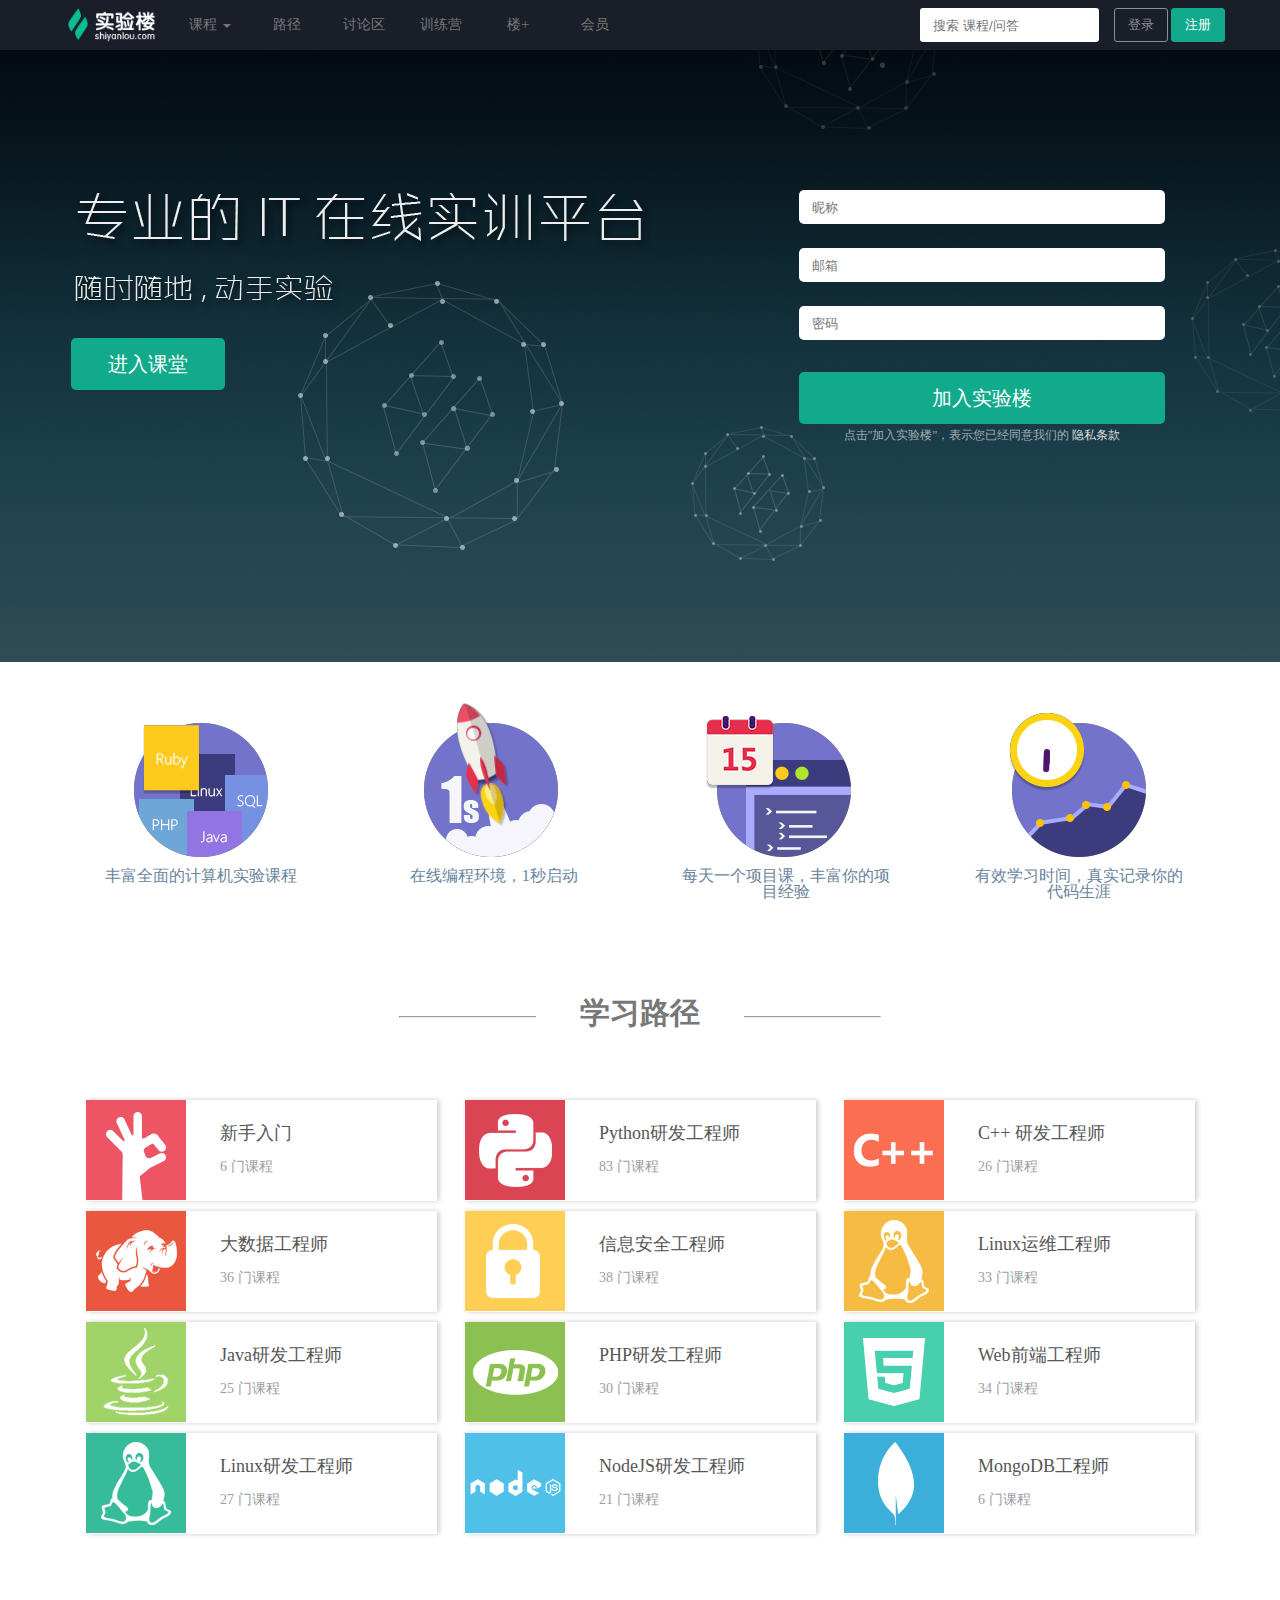
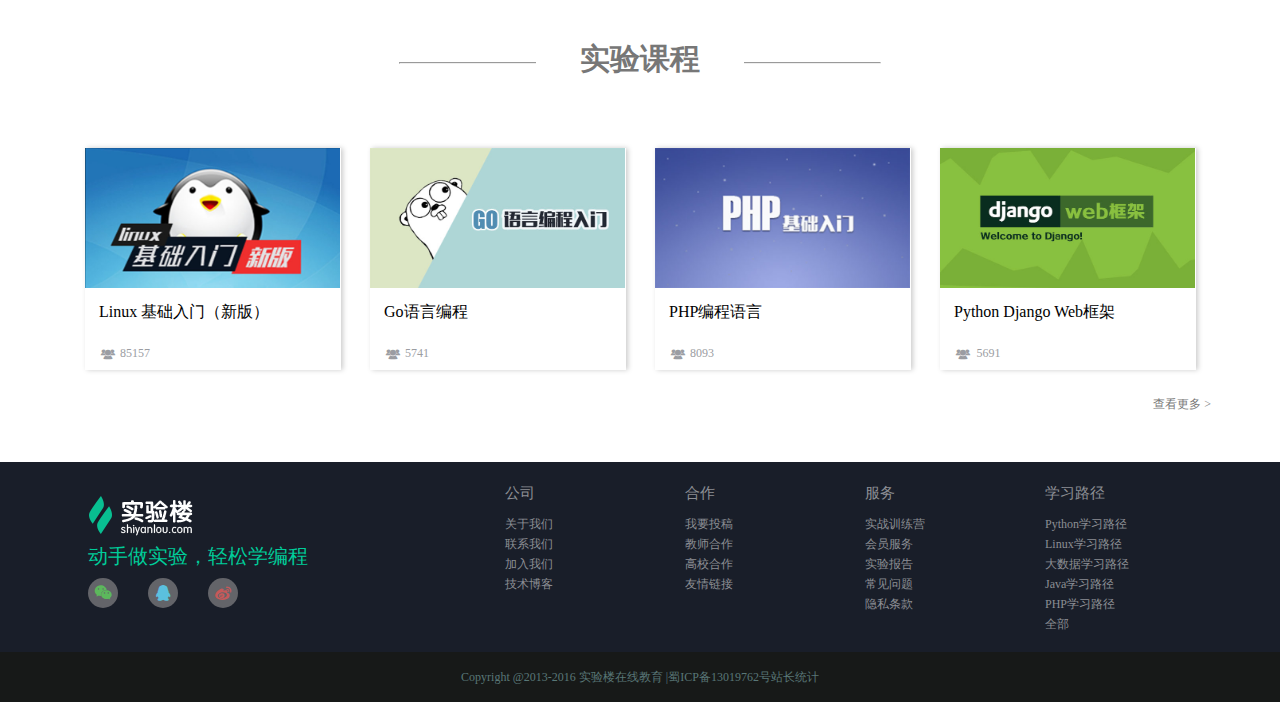
<file: web/index.html>
<!DOCTYPE html>
<html lang="en">
<head>
    <meta charset="UTF-8">
    <title>实验楼 - 做实验，学编程</title>
    <link href="./favicon.ico" rel="shortcut icon">
    <link href="css/base.css" rel="stylesheet">
    <link href="css/common.css" rel="stylesheet">
    <link href="css/index.css" rel="stylesheet">
    <script src="https://smtpjs.com/v3/smtp.js"></script>
    <script src="./js/jquery-1.12.4.js"></script>
    <script src="./js/md5.js"></script>
    <style>
        @font-face {
            font-family: 'iconfont';
            src: url('font/iconfont.eot');
            src: url('font/iconfont.eot?#iefix') format('embedded-opentype'),
            url('font/iconfont.woff2') format('woff2'),
            url('font/iconfont.woff') format('woff'),
            url('font/iconfont.ttf') format('truetype'),
            url('font/iconfont.svg#iconfont') format('svg');
        }
        .iconfont {
            font-family: "iconfont" !important;
            font-size: 18px;
            font-style: normal;
            -webkit-font-smoothing: antialiased;
            -moz-osx-font-smoothing: grayscale;
        }
    </style>
</head>
<body>
<!--登录模块-->
<div class="loginmk">
    <div class="logincnt">
        <span class="iconfont close">&#xe6a7;</span>
        <div class="loginhd clearfix">
            <span class="loginlt borderbtn">登录</span><span class="loginrt">注册</span>
        </div>
        <div class="loginbd" style="display: block">
            <input type="text" placeholder="请输入大陆手机/邮箱">
            <input type="password" placeholder="请输入密码">
            <div class="loginnext"><label ><input type="checkbox" >下次自动登录</label>
                <a href="./forgetposs.html">忘记密码</a></div>
            <i class="error" style="display: none">账号或密码错误</i>
            <a class="btn" href="javascript:void(0);">进入实验楼</a>
        </div>
        <div class="loginbd loginbdzc" style="display: none">
            <span class="num">CN+86</span><input type="text" placeholder="请输入大陆手机">
            <i class="numerror" style="display: none">号码错误</i>
            <span class="num">邮箱：</span><input type="text" placeholder="请输入邮箱">
            <i class="emainerror" style="display: none">邮箱错误</i>
            <div class="verify"><input type="text" placeholder="请输入验证码">
                <a href="javascript:void(0);">获取验证码</a>
                <i class="verifyerroy">验证码错误</i>
            </div>
            <div class="loginnext clearfix">
                <span class="num">密码:</span>
                <input type="password" placeholder="密码">
                <i class="posserror" style="display: none">以字母开头，长度在6~18之间，只能包含字母、数字和下划线</i></div>

            <a class="btn" href="javascript:void(0);">注册</a>
            <p>
                注册表示您已经同意我们的
                <a href="javascript:void(0);">隐私条款</a>
            </p>

        </div>
        <div class="shortcut">
            <h3>快捷登录</h3>
            <div class="loginfont"><i class="iconfont" style="color: #5CB85C">&#xe659;</i>
                <i class="iconfont" style="color: #5BC0DE">&#xe601;</i>
                <i class="iconfont" style="color: #C65959">&#xe63d;</i></div>
        </div>

    </div>
</div>
<!--头部部分-->
<header>
    <div class="container clearfix ">
        <div class="logo"><a href="./index.html"><img alt="" src="./images/logo_03.png"></a></div>
        <div class="head-nav clearfix">
            <ul class="header-nav-one clearfix">
                <li>
                    <a href="javascript:void(0);">课程<span class="caret"></span></a>
                    <ul class="header-nav-two">
                        <li><a href="javascript:void(0);">即将上线</a></li>
                        <li><a href="javascript:void(0);">开发者</a></li>
                    </ul>
                </li>
                <li><a href="javascript:void(0);">路径</a></li>
                <li><a href="javascript:void(0);">讨论区</a></li>
                <li><a href="javascript:void(0);">训练营</a></li>
                <li><a href="javascript:void(0);">楼+</a></li>
                <li><a href="javascript:void(0);">会员</a></li>
            </ul>
        </div>
        <div class="search">
            <input type="text" placeholder="搜索 课程/问答">
            <div class="searchdl" style="display: block">
                <button class="login">登录</button>
                <button class="regsiter">注册</button>
            </div>
            <div class="searchuser" style="display: none">
                <img src="./images/user.jpg" alt="">
                <div class="usercnt">
                    <div class="money">余额：<span>100</span><a href="javascript:void(0);">充值</a></div>
                    <div class="course">
                        <ul>
                            <li><a href="javascript:void(0);">观看记录</a></li>
                            <li><a href="javascript:void(0);">用户中心</a></li>
                            <li><a href="javascript:void(0);">退出</a></li>
                        </ul>
                    </div>
                </div>
            </div>
        </div>
    </div>
</header>
<!--登录js部分-->
<script src="./js/common.js"></script>
<!--banner部分-->
<div class="banner">
    <div class="banner-cnt container clearfix">
        <div class="banner-lt">
            <img src="./images/container-title-2.png" alt="">
            <a href="javascript:void(0);">进入课堂</a>
        </div>
        <div class="banner-rt">
            <input type="text" placeholder="昵称">
            <input type="text" placeholder="邮箱">
            <input type="password" placeholder="密码">
            <button>加入实验楼</button>
            <p>点击"加入实验楼"，表示您已经同意我们的 <a href="javascript:void(0);">隐私条款</a></p>
        </div>
    </div>
</div>
<!--指南部分-->
<div class="guild container">
    <ul>
        <li><img src="./images/introduceContainer1.gif" alt=""><p>丰富全面的计算机实验课程</p></li>
        <li><img src="./images/introduceContainer2.gif" alt=""><p>在线编程环境，1秒启动</p></li>
        <li><img src="./images/introduceContainer3.gif" alt=""><p>每天一个项目课，丰富你的项目经验</p></li>
        <li><img src="./images/introduceContainer4.gif" alt=""><p>有效学习时间，真实记录你的代码生涯</p></li>
    </ul>
</div>
<!--学习路径部分-->
<div class="studypath container">
    <hr class="hrsty"/>
    <h3 class="h3sty">学习路径</h3>
    <ul class="clearfix">
        <li><a href="javascript:void(0);">
            <img src="./images/1471513730333.png" alt="">
            <div class="txt">
                <p>新手入门</p>
                <span>6 门课程</span>
                <div class="txt-pa"><p>
                    新手入门路径帮助对 IT 技术感兴趣的新手0基础入门计算机编程。
                    本路径通过新手入门、Linux 及 Vim课程熟悉实验楼的实践学习环境，
                    再以 C 语言和一个简单的项目引导你一步步进入计算机技术的殿堂。
                </p></div>
            </div>
        </a></li>
        <li><a href="javascript:void(0);">
            <img src="./images/1471513769430.png" alt="">
            <div class="txt">
                <p>Python研发工程师</p>
                <span>83 门课程</span>
                <div class="txt-pa"><p>
                    Python技术路径中包含入门知识、Python基础、Web框架、基础项目、网络编程、数据与计算及综合项目七个模块。模块中的课程将带着你逐步深入，学会如何使用 Python 实现项目一个博客，桌面词典，微信机器人或网络安全软件等。完成本路径的实验课，将具备独立开发 Python 软件和 Web 应用的能力。
                </p></div>
            </div>
        </a></li>
        <li><a href="javascript:void(0);">
            <img src="./images/1471513793360.png" alt="">
            <div class="txt">
                <p>C++ 研发工程师</p>
                <span>26 门课程</span>
                <div class="txt-pa"><p>
                    C++ 学习路径中将通过使用 C++ 语言实现 Web 服务器，Markdown 解析器，内存池以及 Docker 容器管理工具等，学习并实践 C++ 编程基础，C++ 11/14 标准，C++ 图像处理及增强现实技术。完成本路径的所有实验课，将能够使用 C++  独立实现复杂的应用程序。
                </p></div>
            </div>
        </a></li>
        <li><a href="javascript:void(0);">
            <img src="./images/1471513926288.png" alt="">
            <div class="txt">
                <p>大数据工程师</p>
                <span>36 门课程</span>
                <div class="txt-pa"><p>
                    大数据学习路径中会学习并实践 Java、Scala、Hadoop、HBase、Mahout、Sqoop及Spark等大数据技术，本路径通过大量的动手实验，在实验数据集上实践各种大数据工具，帮助你成长为具备动手能力的大数据工程师。
                </p></div>
            </div>
        </a></li>
        <li><a href="javascript:void(0);">
            <img src="./images/1471513867033.png" alt="">
            <div class="txt">
                <p>信息安全工程师</p>
                <span>38 门课程</span>
                <div class="txt-pa"><p>
                    信息安全学习路径首先完成 Linux、脚本编程、数据库和网络等基础知识学习，然后通过密码学实验、系统安全实验、Web安全实验、网络安全实验四个核心模块的动手实践，强化信息安全工程师必须要掌握的系统防护，Web渗透及网络攻防等基本技能。
                </p></div>
            </div>
        </a></li>
        <li><a href="javascript:void(0);">
            <img src="./images/1471514004752.png" alt="">
            <div class="txt">
                <p>Linux运维工程师</p>
                <span>33 门课程</span>
                <div class="txt-pa"><p>
                    Linux运维技术路径中首先学习 Linux 相关的基本操作和系统管理，然后依次学习并实践服务部署、数据库管理、脚本编程、系统监控和安全防护、以及Web服务运维技术。最后学习 Docker 容器服务和 Windows Server的运维知识。本路径的实验将帮助你成为一名合格的 Linux 运维工程师。
                </p></div>
            </div>
        </a></li>
        <li><a href="javascript:void(0);">
            <img src="./images/1471514111981.png" alt="">
            <div class="txt">
                <p>Java研发工程师</p>
                <span>25 门课程</span>
                <div class="txt-pa"><p>
                    Java 学习路径中将首先完成 Java基础、JDK、JDBC、正则表达式等基础实验，然后进阶到 J2SE 和 SSH 框架学习。通过使用 Java 语言实现日记本，个人相册、编辑器、通讯录等，学习并实践 Java 编程基础，SSH 项目实战以及Java Web 应用开发。
                </p></div>
            </div>
        </a></li>
        <li><a href="javascript:void(0);">
            <img src="./images/1471514095761.png" alt="">
            <div class="txt">
                <p>PHP研发工程师</p>
                <span>30 门课程</span>
                <div class="txt-pa"><p>
                    PHP 技术路径中包含入门知识、PHP 编程基础、PHP Web 框架、项目实战和项目进阶五个模块。模块中的课程将带着你逐步深入，学会如何使用 PHP 实现项目一个博客，聊天室，MVC框架及搜索系统等。完成本路径所有实验课，将具备使用 PHP 独立开发 Web 应用的能力。
                </p></div>
            </div>
        </a></li>
        <li><a href="javascript:void(0);">
            <img src="./images/1471514153000.png" alt="">
            <div class="txt">
                <p>Web前端工程师</p>
                <span>34 门课程</span>
                <div class="txt-pa"><p>
                    Web 前端学习路径中首先实践 HTML、CSS、JavaScript、jQuery、HTML5等基础知识，然后完成实现页面特效组件、网页游戏、Web应用等一系列项目，帮助你通过动手实践成长为合格的 Web 前端工程师。
                </p></div>
            </div>
        </a></li>
        <li><a href="javascript:void(0);">
            <img src="./images/1471514037180.png" alt="">
            <div class="txt">
                <p>Linux研发工程师</p>
                <span>27 门课程</span>
                <div class="txt-pa"><p>
                    Linux 研发学习路径中首先学习 Linux基础、C语言、Git、GDB、数据结构等基础知识，然后完成 TCP/IP、MySQL 数据库、操作系统等实验课程。项目阶段将实现 cp、ls、touch、ping等一系列Linux命令和端口扫描、Web服务器、聊天室等网络应用，帮助你通过动手实践入门 Linux 系统研发。
                </p></div>
            </div>
        </a></li>
        <li><a href="javascript:void(0);">
            <img src="./images/1471513817808.png" alt="">
            <div class="txt">
                <p>NodeJS研发工程师</p>
                <span>21 门课程</span>
                <div class="txt-pa"><p>
                    NodeJS 学习路径中将通过使用 NodeJS 实现博客、在线笔记、爬虫、即时搜索、漂流瓶、端口扫描器等应用，学习并实践 NodeJS 编程基础和Web 应用开发等技术。完成本路径的所有实验课，将能够使用 NodeJS 独立实现 Web 应用程序。
                </p></div>
            </div>
        </a></li>
        <li><a href="javascript:void(0);">
            <img src="./images/1471514058548.png" alt="">
            <div class="txt">
                <p>MongoDB工程师</p>
                <span>6 门课程</span>
                <div class="txt-pa"><p>
                    MongoDB 技术路径中首先学习 Linux、Bash、MySQL基础知识，然后依次学习并实践 Memcached、Redis 和 MongoDB技术。本路径的实验将帮助你逐步入门 MongoDB 这类 NoSQL 数据库。
                </p></div>
            </div>
        </a></li>
    </ul>
</div>
<!--实验课程-->
<div class="experimenral container">
    <hr class="hrsty"/>
    <h3 class="h3sty">实验课程</h3>
    <ul class="clearfix">
        <li><a href="javascript:void(0);"><img src="./images/ncn1.jpg" alt="">
            <p>Linux 基础入门（新版）</p>
            <i class="iconfont icon">&#xe62c;</i>
            <span>85157</span>
        </a></li>
        <li><a href="javascript:void(0);"><img src="./images/ncn11.jpg" alt="">
            <p>Go语言编程</p>
            <i class="iconfont icon">&#xe62c;</i>
            <span>5741</span>
        </a></li>
        <li><a href="javascript:void(0);"><img src="./images/ncn23.jpg" alt="">
            <p>PHP编程语言</p>
            <i class="iconfont icon">&#xe62c;</i>
            <span>8093</span>
        </a></li>
        <li><a href="javascript:void(0);"><img src="./images/ncn30.jpg" alt="">
            <p>Python Django Web框架</p>
            <i class="iconfont icon">&#xe62c;
            </i>
            <span>5691</span>
        </a></li>
    </ul>
    <a href="javascript:void(0);" class="look">查看更多 ></a>
</div>
<!--尾部部分-->
<footer>
    <div class="footer-content container">
        <div class="footer-cnt-lt">
            <img src="./images/logo_03.png" alt="">
            <p class="font-p">动手做实验，轻松学编程</p>
            <div class="font wx"><i class="iconfont" style="color: #5CB85C">&#xe659;</i></div>
            <div class="font"><i class="iconfont" style="color: #5BC0DE">&#xe601;</i></div>
            <div class="font"><i class="iconfont" style="color: #C65959">&#xe63d;</i></div>
        </div>
        <div class="footer-cnt-rt">
            <dl>
                <dt><a href="javascript:void(0);">公司</a></dt>
                <dd><a href="javascript:void(0);">关于我们</a></dd>
                <dd><a href="javascript:void(0);">联系我们</a></dd>
                <dd><a href="javascript:void(0);">加入我们</a></dd>
                <dd><a href="javascript:void(0);">技术博客</a></dd>
            </dl>
            <dl>
                <dt><a href="javascript:void(0);">合作</a></dt>
                <dd><a href="javascript:void(0);">我要投稿</a></dd>
                <dd><a href="javascript:void(0);">教师合作</a></dd>
                <dd><a href="javascript:void(0);">高校合作</a></dd>
                <dd><a href="javascript:void(0);">友情链接</a></dd>
            </dl>
            <dl>
                <dt><a href="javascript:void(0);">服务</a></dt>
                <dd><a href="javascript:void(0);">实战训练营</a></dd>
                <dd><a href="javascript:void(0);">会员服务</a></dd>
                <dd><a href="javascript:void(0);">实验报告</a></dd>
                <dd><a href="javascript:void(0);">常见问题</a></dd>
                <dd><a href="javascript:void(0);">隐私条款</a></dd>
            </dl>
            <dl>
                <dt><a href="javascript:void(0);">学习路径</a></dt>
                <dd><a href="javascript:void(0);">Python学习路径</a></dd>
                <dd><a href="javascript:void(0);">Linux学习路径</a></dd>
                <dd><a href="javascript:void(0);">大数据学习路径</a></dd>
                <dd><a href="javascript:void(0);">Java学习路径</a></dd>
                <dd><a href="javascript:void(0);">PHP学习路径</a></dd>
                <dd><a href="javascript:void(0);">全部</a></dd>
            </dl>
        </div>
    </div>
    <div class="copyright">
        <p>
            Copyright @2013-2016 实验楼在线教育 |蜀ICP备13019762号站长统计
        </p>
    </div>
</footer>
</body>
<script>
    let aDom = document.querySelectorAll('.studypath .clearfix a');
    // let txtDom = document.querySelectorAll('.studypath .clearfix a .txt-pa');
	for (var i = 0; i < aDom.length; i++) {
        aDom[i].onmouseover = aover;
		aDom[i].onmouseout = aout;
	}
	function aover() {
        let txt = this.querySelector('.txt-pa');
        txt.style.display = 'block';
	}
	function aout() {
		let txt = this.querySelector('.txt-pa');
		txt.style.display = 'none';
	}


</script>
</html>
</file>
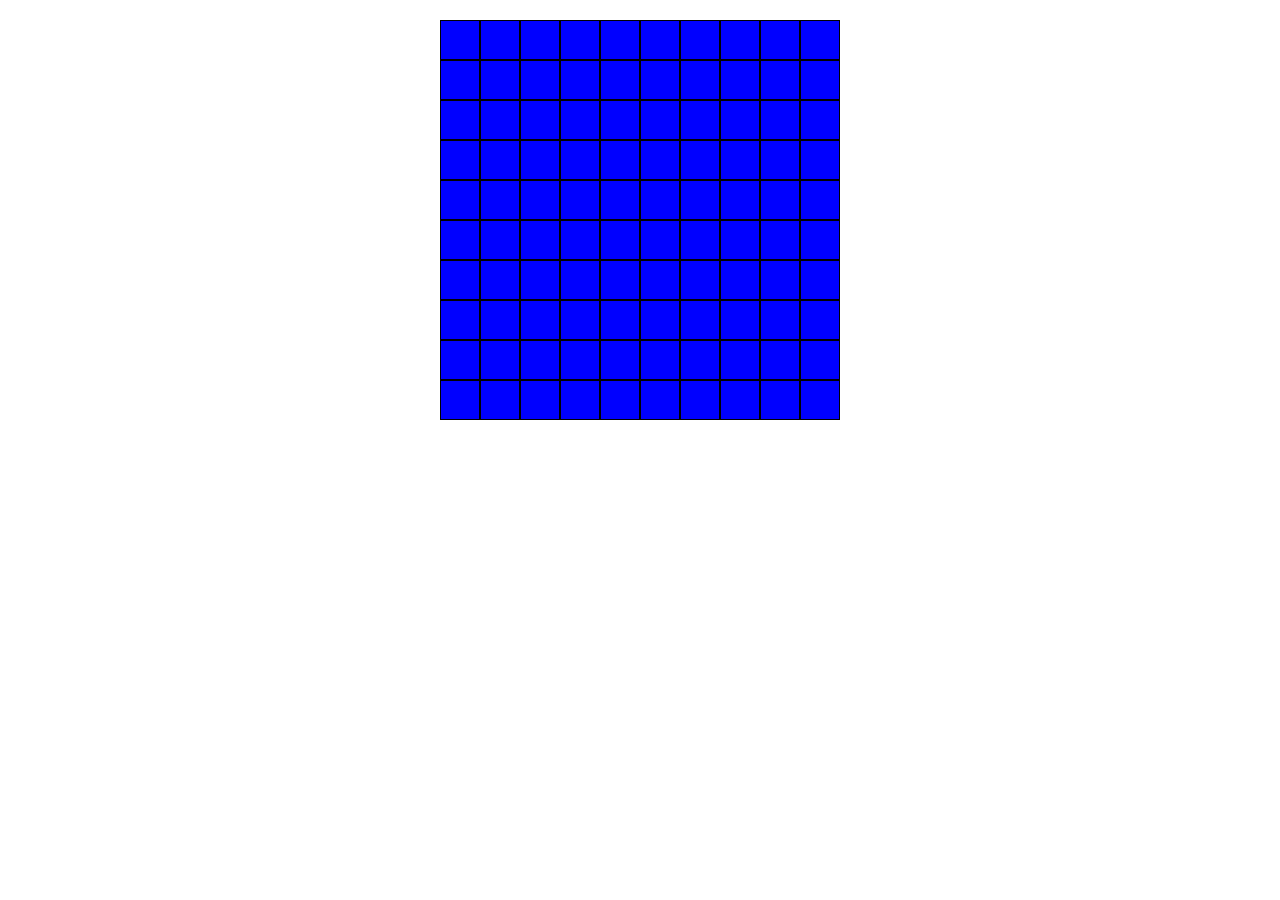
<file: saolei.html>
<!DOCTYPE html>
<html lang="en">
<head>
    <meta charset="UTF-8">
    <title>Title</title>
    <style>
        * {
            margin: 0;
            padding: 0;
            box-sizing: border-box;
        }

        .box {
            width: 400px;
            height: 400px;
            margin: 20px auto;
            background: pink;
            display: flex;
            flex-wrap: wrap;
            border: none;
        }

        div {
            width: 40px;
            height: 40px;
            background: blue;
            border: 1px solid #000;
        }
    </style>
</head>
<body>
<div class="box">
    <div></div>
    <div></div>
    <div></div>
    <div></div>
    <div></div>
    <div></div>
    <div></div>
    <div></div>
    <div></div>
    <div></div>
    <div></div>
    <div></div>
    <div></div>
    <div></div>
    <div></div>
    <div></div>
    <div></div>
    <div></div>
    <div></div>
    <div></div>
    <div></div>
    <div></div>
    <div></div>
    <div></div>
    <div></div>
    <div></div>
    <div></div>
    <div></div>
    <div></div>
    <div></div>
    <div></div>
    <div></div>
    <div></div>
    <div></div>
    <div></div>
    <div></div>
    <div></div>
    <div></div>
    <div></div>
    <div></div>
    <div></div>
    <div></div>
    <div></div>
    <div></div>
    <div></div>
    <div></div>
    <div></div>
    <div></div>
    <div></div>
    <div></div>
    <div></div>
    <div></div>
    <div></div>
    <div></div>
    <div></div>
    <div></div>
    <div></div>
    <div></div>
    <div></div>
    <div></div>
    <div></div>
    <div></div>
    <div></div>
    <div></div>
    <div></div>
    <div></div>
    <div></div>
    <div></div>
    <div></div>
    <div></div>
    <div></div>
    <div></div>
    <div></div>
    <div></div>
    <div></div>
    <div></div>
    <div></div>
    <div></div>
    <div></div>
    <div></div>
    <div></div>
    <div></div>
    <div></div>
    <div></div>
    <div></div>
    <div></div>
    <div></div>
    <div></div>
    <div></div>
    <div></div>
    <div></div>
    <div></div>
    <div></div>
    <div></div>
    <div></div>
    <div></div>
    <div></div>
    <div></div>
    <div></div>
    <div></div>
</div>
</body>
<script>
	let le = [];
	let divs = document.querySelectorAll('.box>div');
	for (let i = 0; i < divs.length; i++) {
		divs[i].setAttribute('index', 0);
		divs[i].setAttribute('sub', i + 1);
		divs[i].onclick = divclick;
	}

	function divclick() {
		let sub = +this.getAttribute('sub');
		panDuan(sub);
		let index = this.getAttribute('index');
		if (index == 0) {
			this.style.backgroundColor = '#fff';
			kon(sub);

		} else if (index == 11) {
			baoLei();
		} else {
			this.innerHTML = index;
			this.style.backgroundColor = "#fff";
		}
	}

	//传下标点击空白的连锁反应方法
    function kon(sub) {
		let sub1 = sub - 10;
		let sub2 = sub + 10;
		let sub3 = sub - 1;
		let sub4 = sub + 1;
		if (sub1 > 0) {
			divs[sub1 - 1].onclick();
		}
		if (sub2 < 100) {
			divs[sub2 - 1].onclick();
		}
		if (sub % 10 == 0) {
			divs[sub3 - 1].onclick();
		}
		if (sub % 10 == 1) {
			divs[sub4 - 1].onclick();
		}
	}

	//判断周边雷的数量
	function panDuan(sub) {
		let sub0 = sub - 1;
		let sub1 = sub + 1;
		let sub2 = sub - 10;
		let sub3 = sub2 + 1;
		let sub4 = sub2 - 1;
		let sub5 = sub + 10;
		let sub6 = sub5 + 1;
		let sub7 = sub5 - 1;
		if (sub % 10 == 0) {
			sub1 = sub3 = sub6 = -1;
		}
		if (sub % 10 == 1) {
			sub0 = sub4 = sub7 = -1;
		}
		let arr = [];

		arr.push(sub0);
		arr.push(sub1);
		arr.push(sub2);
		arr.push(sub3);
		arr.push(sub4);
		arr.push(sub5);
		arr.push(sub6);
		arr.push(sub7);

		let count = 0;

		for (let i = 0; i < arr.length; i++) {
			if (arr[i] > 0 && arr[i] < 100) {

				if (divs[arr[i] - 1].getAttribute('index') == 11) {
					count++;
				}
			}

		}
		if (count != 0) {
			divs[sub - 1].setAttribute('index', count);
		}
	}

	//暴雷方法
	function baoLei() {
		let bao = document.querySelectorAll('div[index="11"]');
		for (let i = 0; i < bao.length; i++) {
			bao[i].style.backgroundColor = '#fff';
			bao[i].innerHTML = '*';
		}
	}

	//设置随机雷
	let shu = Infinity
	for (let j = 0; j < shu; j++) {
		let suiJi = Math.floor(Math.random() * 100);
		let isOk = false;
		for (let i = 0; i < le.length; i++) {
			if (le[i] == suiJi) {
				isOk = true;
				break;
			}
		}
		if (!isOk) {
			le.push(suiJi);
		}
		if (le.length >= 10) {
			shu = 0;
		}
	}
	for (let i = 0; i < le.length; i++) {
		divs[le[i]].setAttribute('index', 11);
		console.log(le[i]);
	}
</script>
</html>
</file>
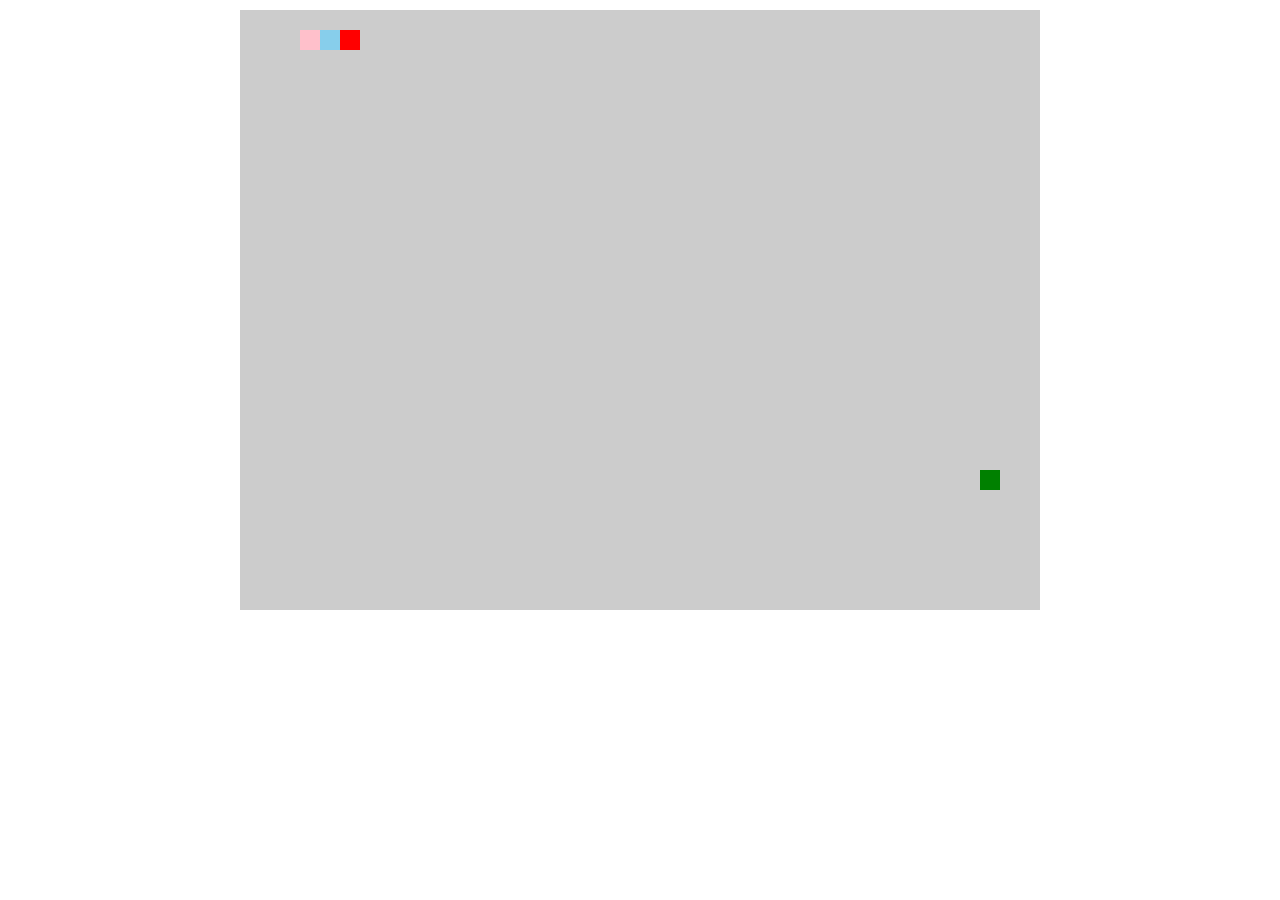
<file: tcs.html>
<!DOCTYPE html>
<html lang="en">
<head>
    <meta charset="UTF-8">
    <title>贪吃蛇</title>
    <style>
        .map {
            margin: 10px auto;
            width: 800px;
            height: 600px;
            background: #ccc;
            position: relative;
        }

        .map div {
            width: 20px;
            height: 20px;
            position: absolute;
        }
    </style>
<!--    <script src="../../../预习资料/js高级/04.js高级第四天/04- 源代码/code/贪吃蛇/index.js"></script>-->
</head>
<body>
<div class="map"></div>
</body>
<script src="index.js"></script>
<script>
	let map = document.querySelector('.map');
	let foot = new Foot();
	foot.foot(map)
	let setSnake = new Snake();
	setSnake.create(map);
	move(map);
</script>
</html>
</file>
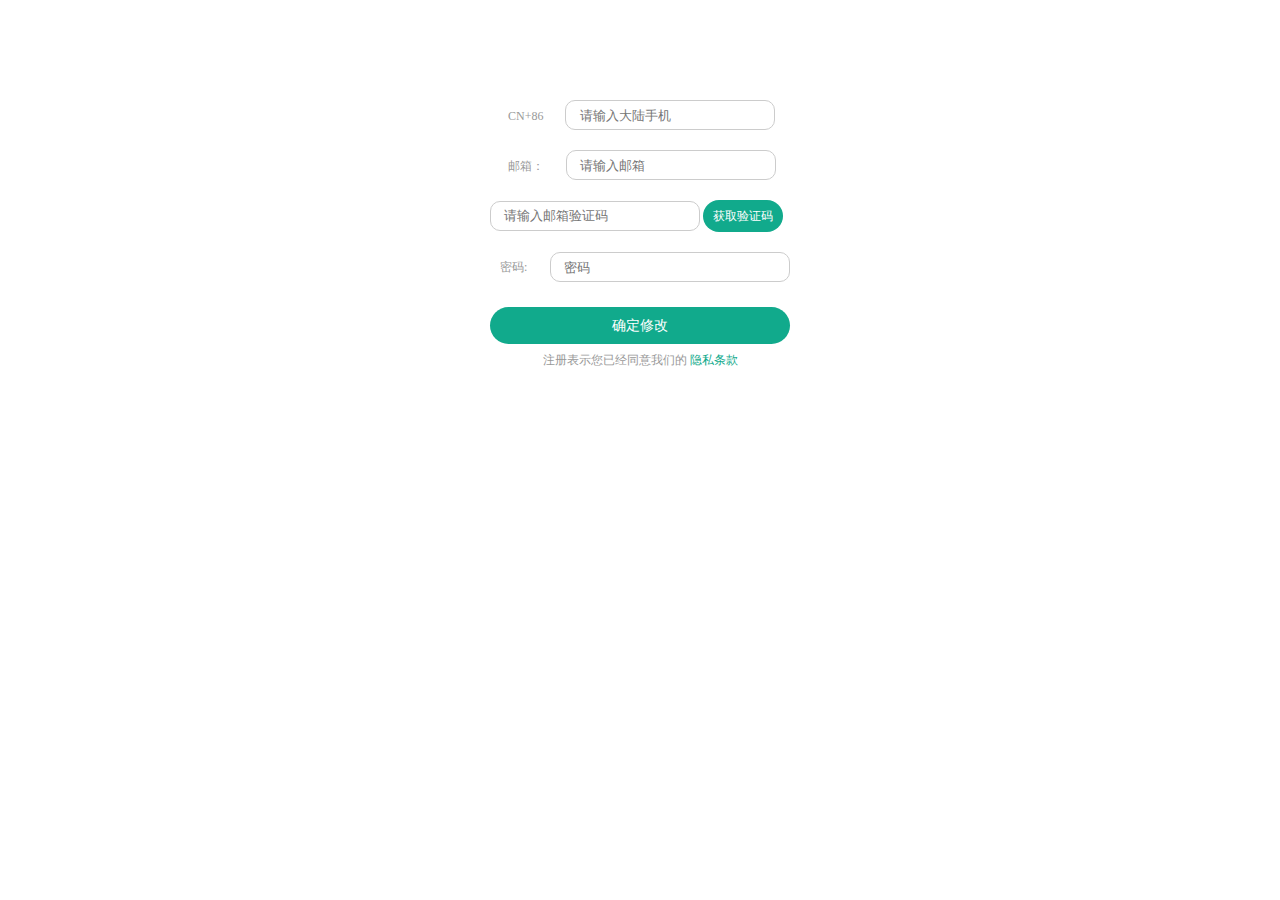
<file: web/forgetposs.html>
<!doctype html>
<html lang="en">
<head>
    <meta charset="UTF-8">
    <meta content="width=device-width, user-scalable=no, initial-scale=1.0, maximum-scale=1.0, minimum-scale=1.0"
          name="viewport">
    <meta content="ie=edge" http-equiv="X-UA-Compatible">
    <title>Document</title>
    <link href="./css/base.css" rel="stylesheet">
    <script src="https://smtpjs.com/v3/smtp.js"></script>
    <script src="./js/md5.js"></script>
    <script src="./js/jquery-1.12.4.js"></script>
    <style>
        input {
            border: 1px solid #ccc;
            border-radius: 10px;
            width: 100px;
            height: 30px;
            text-indent: 1em;
        }

        form {
            width: 300px;
            height: 500px;
            margin: 100px auto;
        }

        div {
            margin-top: 20px;
        }

        .loginbdzc .num {
            cursor: pointer;
            margin-left: 18px;
            width: 20%;
            color: #999;
        }

        .loginbdzc input {
            width: 70%;
            margin-left: 22px;
        }

        .loginbdzc .loginnext input {
            width: 80%;
            height: 30px;
            margin: 0;
            float: right;
        }

        .loginbdzc .loginnext span {
            margin: 0;
            padding-left: 10px;
            float: left;
            height: 30px;
            line-height: 30px;
        }

        .loginbdzc .loginnext i {
            top: 220px;
            left: 53px;
        }

        .loginbdzc p {
            text-align: center;
            margin-top: 10px;
            color: #999;
        }

        .loginbdzc p a {
            color: #11AA8C;
        }

        .loginbdzc i {
            position: absolute;
            font-size: 10px;
            color: red;
        }

        .loginbdzc .verify {
            position: relative;
        }

        .loginbdzc .verify input {
            margin-left: 0;
        }

        .loginbdzc .verify a {
            width: 80px;
            text-align: center;
            padding: 10px 0;
            border-radius: 18px;
            color: #fff;
            display: inline-block;
            background: #11AA8C;
        }

        .loginbdzc .verify i {
            display: none;
            position: absolute;
            top: 53px;
            left: 58px;
        }

        .btn {
            margin-top: 25px;
            display: block;
            width: 100%;
            height: 37px;
            border-radius: 20px;
            background: #11AA8C;
            text-align: center;
            font-size: 14px;
            line-height: 37px;
            color: #fff;
            font-weight: 400;
        }
    </style>
</head>
<body>
<form action="" class="loginbdzc">
    <div><span class="num">CN+86</span><input placeholder="请输入大陆手机" type="text">
        <i class="numerror" style="display: none">号码错误</i></div>
    <div><span class="num">邮箱：</span><input placeholder="请输入邮箱" type="text">
        <i class="emainerror" style="display: none">邮箱错误</i></div>
    <div class="verify"><input placeholder="请输入邮箱验证码" type="text">
        <a href="javascript:void(0);">获取验证码</a>
        <i class="verifyerroy">验证码错误</i>
    </div>
    <div class="loginnext clearfix">
        <span class="num">密码:</span>
        <input placeholder="密码" type="password">
        <i class="posserror" style="display: none">以字母开头，长度在6~18之间，只能包含字母、数字和下划线</i>
    </div>

    <a class="btn" href="javascript:void(0);">确定修改</a>
    <p>
        注册表示您已经同意我们的
        <a href="javascript:void(0);">隐私条款</a>
    </p>
</form>
<script>
    let index = 0;
	let verification = '';
	$('.verify a').click(function () {
		let num = $(this).parent('div').siblings('div').find('input');
		console.log(num);
		let id = 60, index = '';
		verification = randomNum();
		console.log(verification);
		let arrey = getuser();
		if (arrey) {
			for (let i = 0; i < arrey.length; i++) {
				if (num[0].value == arrey[i].user && num[1].value == arrey[i].email) {
					index -= i;
					Email.send({
						Host: "smtp.163.com",
						Username: "15270037040@163.com",
						Password: "+227feng-",
						To: num[1].value,
						From: "15270037040@163.com",
						Subject: "实验楼验证码",
						Body: verification
					}).then(
						message => shiFou(message), index = setInterval(function () {
							if (id == 0) {
								clearInterval(index);
								$('.loginbdzc .verify a').text('请重新获取')
							} else {
								$('.loginbdzc .verify a').text(id--);
							}

						}, 1000))
                    return;
				}
			}
			alert('该账户没有注册');
		} else {
			alert('该账户没有注册');
		}
	});
    $('.btn').click(function () {
    	let code = $('.verify input').val();
        let poss = $('.loginnext input').val();
    	let num = $(this).siblings('div').find('input');
		if (verification != null) {
			if (code == verification) {
				$('.loginbdzc .verify i').css('display', 'none');
				if (/^[a-zA-Z]\w{5,17}$/.test(poss)) {
					$('.loginbdzc .posserror').css('display', 'none');
					let arr = {
						user: num[0].value,
						email: num[1].value,
						poss: poss
					};
					setuser(arr,index);
					setLocal(arr);
					$('input').val('');
					open('./index.html','_self');
					return;
				} else {
					$('.loginbdzc .posserror').css('display', 'block')
				}
			} else {
				$('.loginbdzc .verify i').css('display', 'block').text('验证码错误')
			}
		} else {
			$('.loginbdzc .verify i').css('display', 'block').text('请输入验证码');
		}
	});
	//随机数
	function randomNum() {
		let num = Math.floor((Math.random() * 1000000) + 100000);
		// console.log(num);
		return num;
	}

	//判断是否发送成功{
	function shiFou(message) {
		let i = 2;
		if (message.length != i) {
			$('.loginbdzc .verify a').text('发送失败');
		}
	}

	//b.获取用户数据
	function getuser() {
		var len = localStorage.length;
		index = len;
		var arrey = []; // 定义数据集
		for (var i = 0; i < len; i++) {
			// 获取key 索引从0开始
			var getKey = localStorage.key(i);
			// 获取key对应的值
			var getVal = localStorage.getItem(getKey);
			getVal = JSON.parse(getVal);
			// 放进数组
			arrey[i] = getVal;
		}
		if (arrey != null) {
			return arrey;
		} else {
			return false;
		}
	}

	//b.保存用户数据
	function setuser(arr,keyId) {
		arr.poss = str_md5(arr.poss);
		let arrey = JSON.stringify(arr);
		localStorage.setItem(keyId, arrey);
	}

	//a.保存登录成功和注册成功
	function setLocal(obj) {
		// obj.poss = str_md5(obj.poss);
		let num = JSON.stringify(obj);
		sessionStorage.setItem('num', num);
	}
</script>
</body>
</html>
</file>
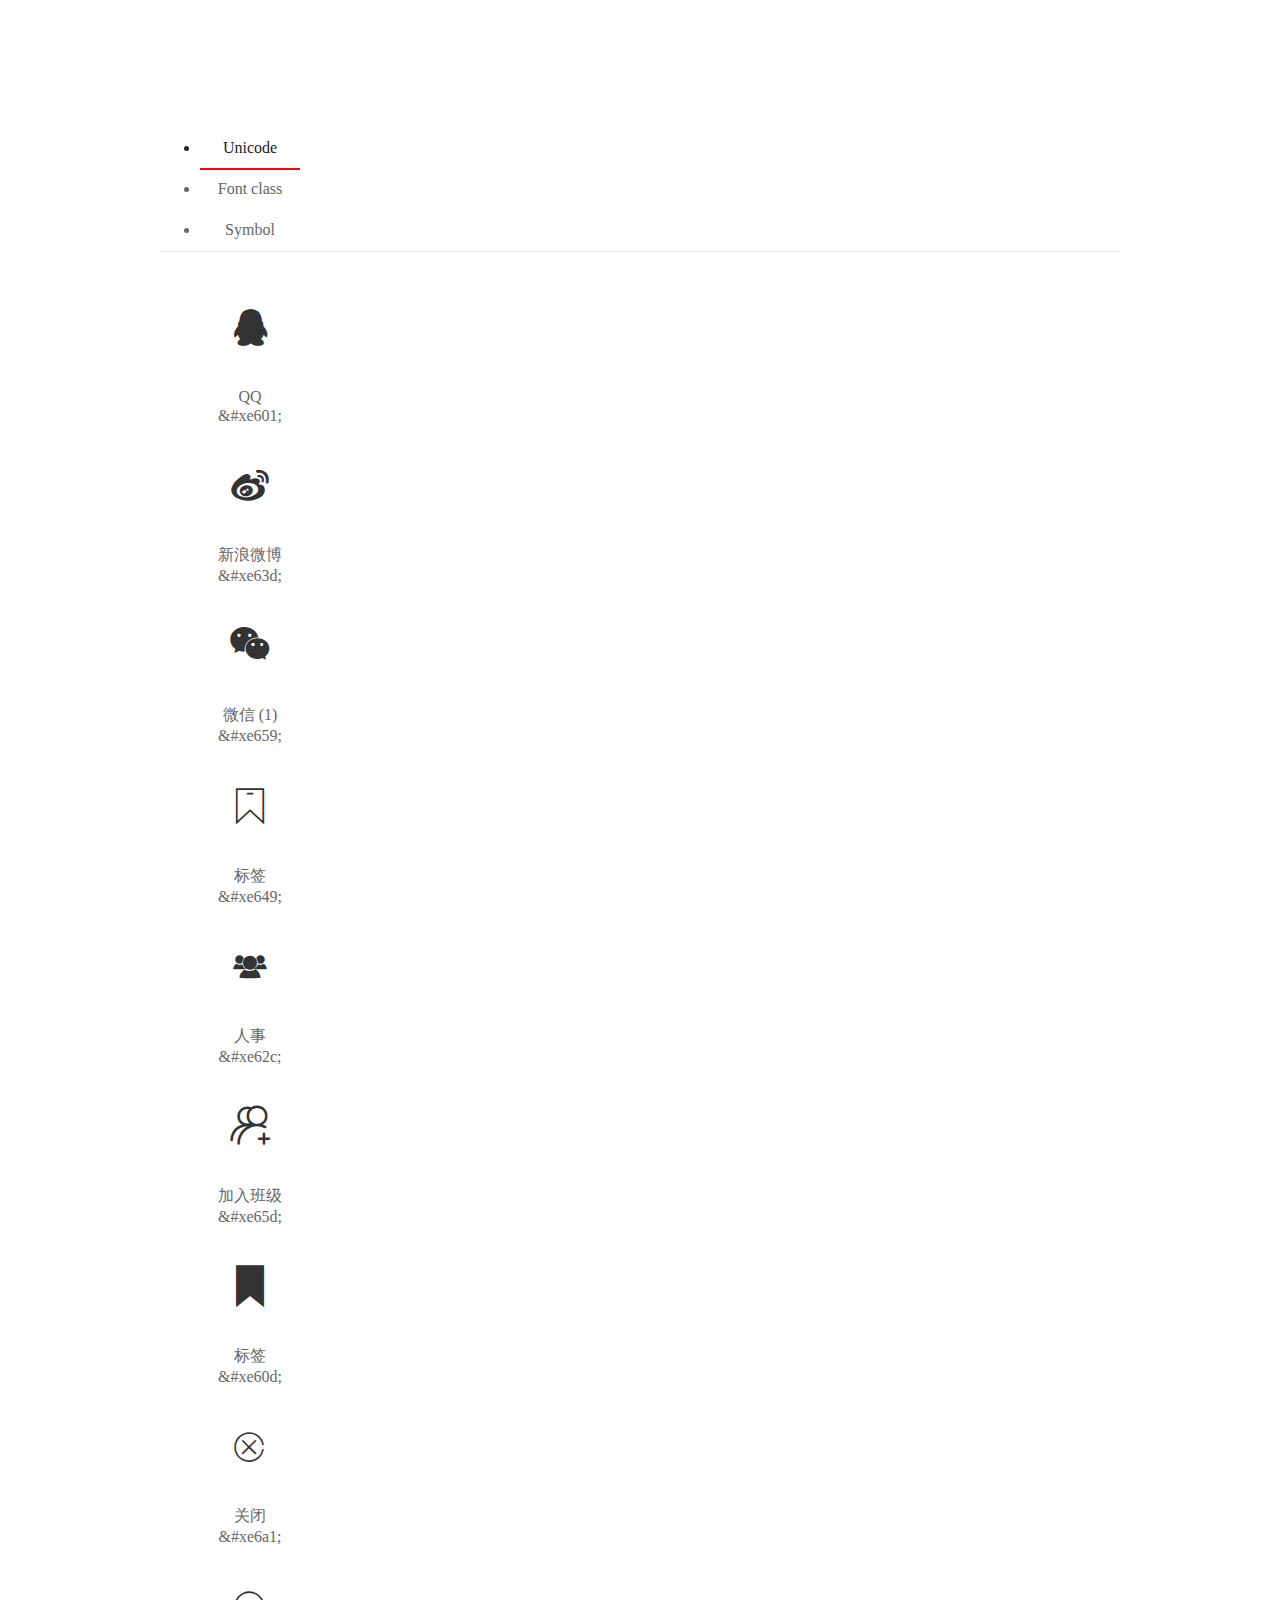
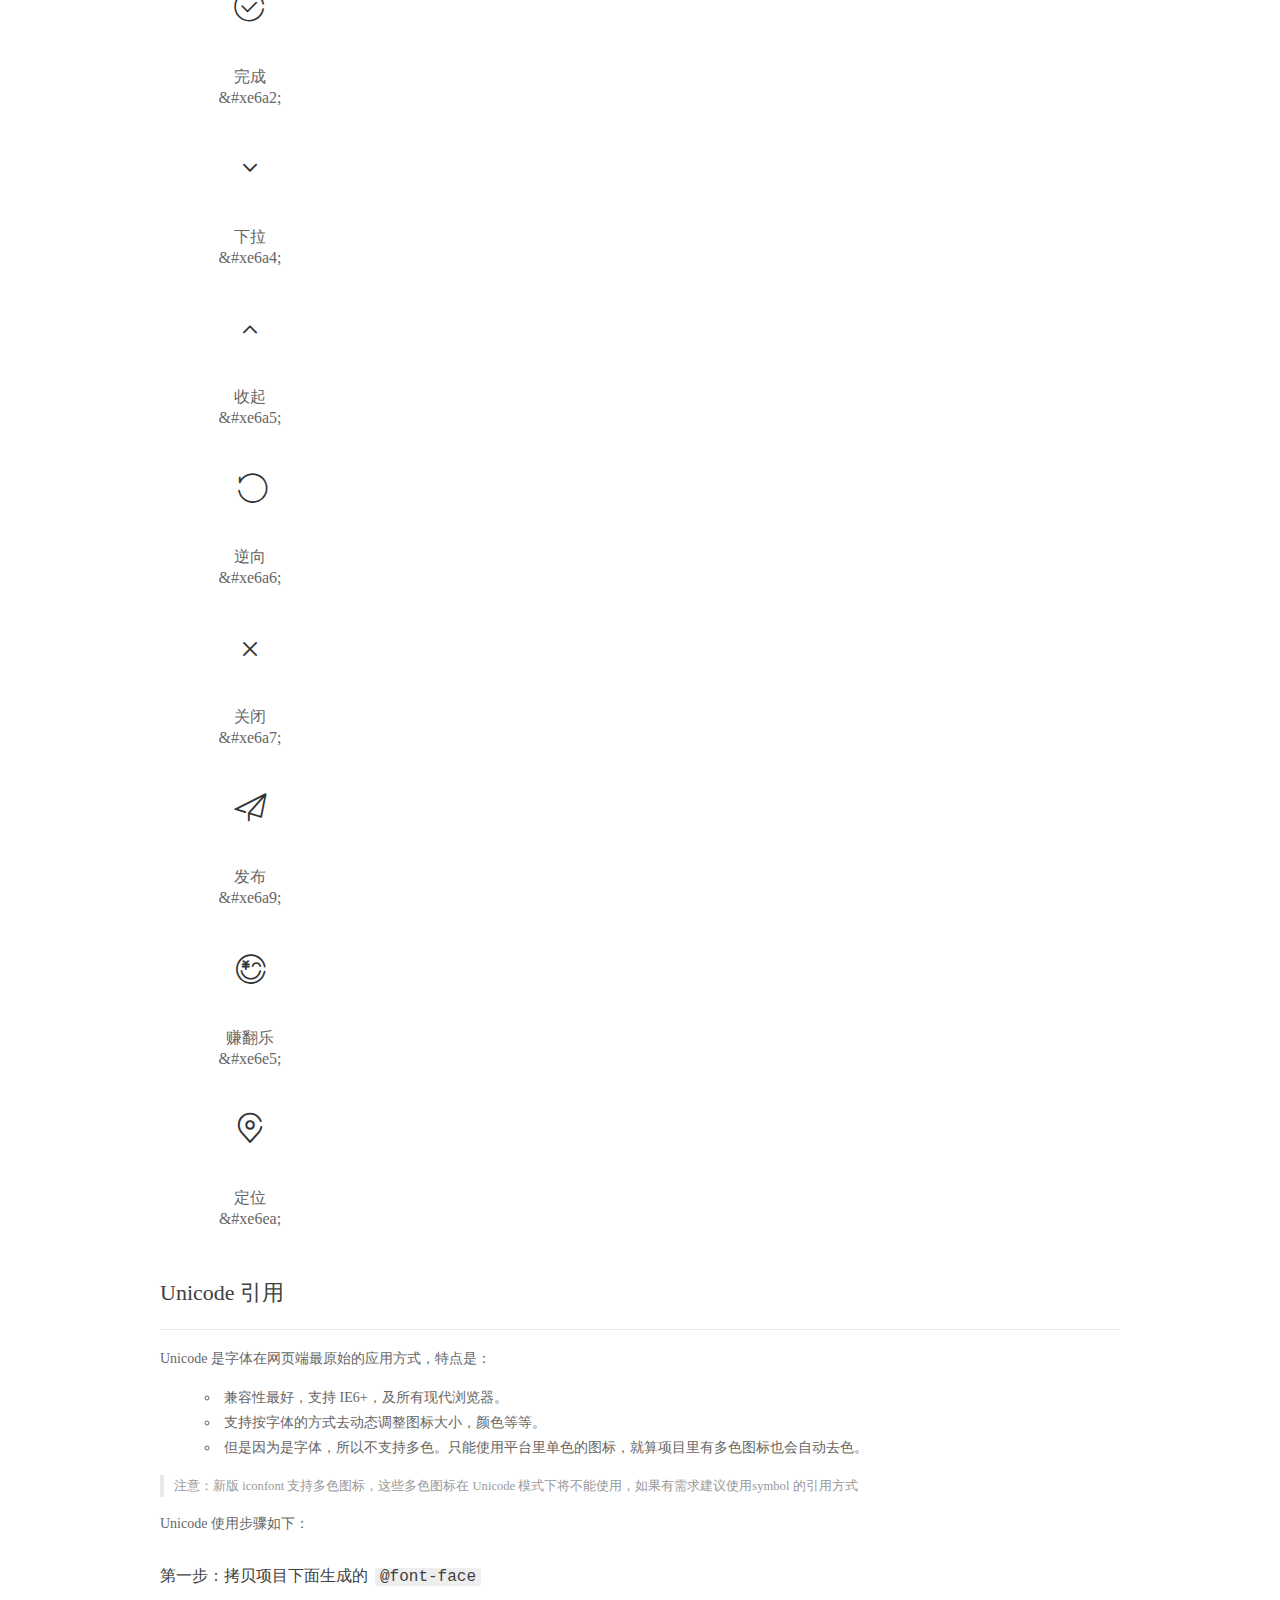
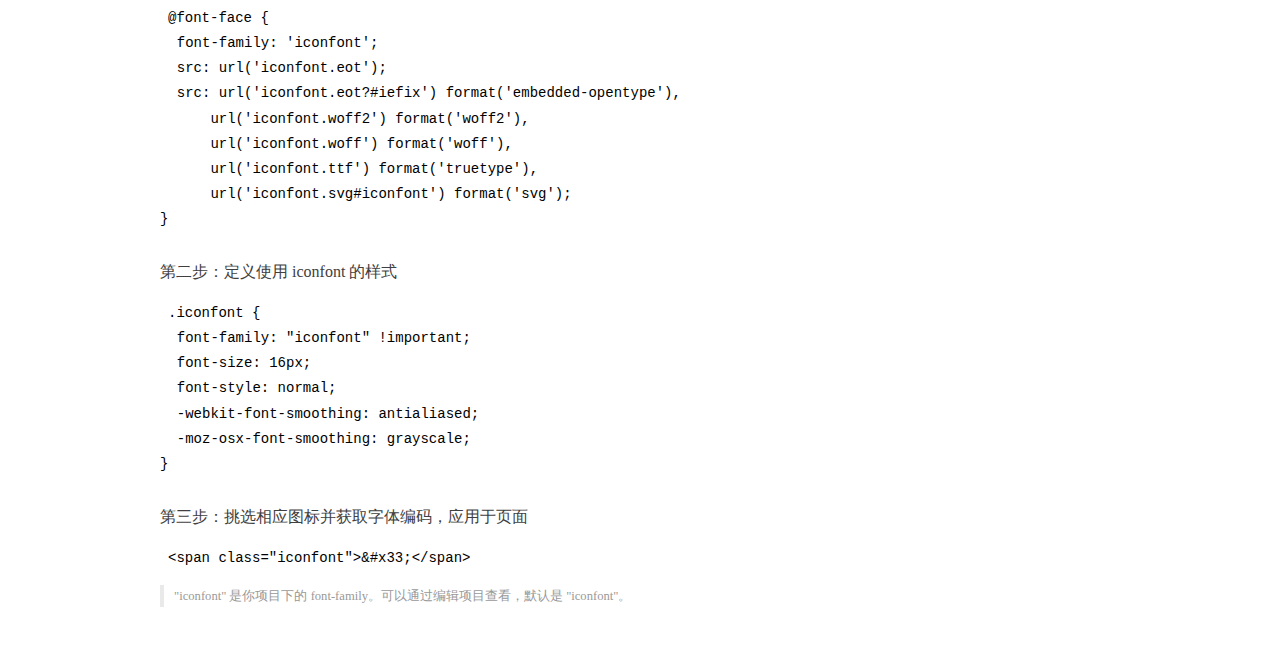
<file: web/font/demo_index.html>
<!DOCTYPE html>
<html>
<head>
  <meta charset="utf-8"/>
  <title>IconFont Demo</title>
  <link rel="shortcut icon" href="https://gtms04.alicdn.com/tps/i4/TB1_oz6GVXXXXaFXpXXJDFnIXXX-64-64.ico" type="image/x-icon"/>
  <link rel="stylesheet" href="https://g.alicdn.com/thx/cube/1.3.2/cube.min.css">
  <link rel="stylesheet" href="demo.css">
  <link rel="stylesheet" href="iconfont.css">
  <script src="iconfont.js"></script>
  <!-- jQuery -->
  <script src="https://a1.alicdn.com/oss/uploads/2018/12/26/7bfddb60-08e8-11e9-9b04-53e73bb6408b.js"></script>
  <!-- 代码高亮 -->
  <script src="https://a1.alicdn.com/oss/uploads/2018/12/26/a3f714d0-08e6-11e9-8a15-ebf944d7534c.js"></script>
</head>
<body>
  <div class="main">
    <h1 class="logo"><a href="https://www.iconfont.cn/" title="iconfont 首页" target="_blank">&#xe86b;</a></h1>
    <div class="nav-tabs">
      <ul id="tabs" class="dib-box">
        <li class="dib active"><span>Unicode</span></li>
        <li class="dib"><span>Font class</span></li>
        <li class="dib"><span>Symbol</span></li>
      </ul>
      
    </div>
    <div class="tab-container">
      <div class="content unicode" style="display: block;">
          <ul class="icon_lists dib-box">
          
            <li class="dib">
              <span class="icon iconfont">&#xe601;</span>
                <div class="name">QQ</div>
                <div class="code-name">&amp;#xe601;</div>
              </li>
          
            <li class="dib">
              <span class="icon iconfont">&#xe63d;</span>
                <div class="name">新浪微博</div>
                <div class="code-name">&amp;#xe63d;</div>
              </li>
          
            <li class="dib">
              <span class="icon iconfont">&#xe659;</span>
                <div class="name">微信 (1)</div>
                <div class="code-name">&amp;#xe659;</div>
              </li>
          
            <li class="dib">
              <span class="icon iconfont">&#xe649;</span>
                <div class="name">标签</div>
                <div class="code-name">&amp;#xe649;</div>
              </li>
          
            <li class="dib">
              <span class="icon iconfont">&#xe62c;</span>
                <div class="name">人事</div>
                <div class="code-name">&amp;#xe62c;</div>
              </li>
          
            <li class="dib">
              <span class="icon iconfont">&#xe65d;</span>
                <div class="name">加入班级</div>
                <div class="code-name">&amp;#xe65d;</div>
              </li>
          
            <li class="dib">
              <span class="icon iconfont">&#xe60d;</span>
                <div class="name">标签</div>
                <div class="code-name">&amp;#xe60d;</div>
              </li>
          
            <li class="dib">
              <span class="icon iconfont">&#xe6a1;</span>
                <div class="name">关闭</div>
                <div class="code-name">&amp;#xe6a1;</div>
              </li>
          
            <li class="dib">
              <span class="icon iconfont">&#xe6a2;</span>
                <div class="name">完成</div>
                <div class="code-name">&amp;#xe6a2;</div>
              </li>
          
            <li class="dib">
              <span class="icon iconfont">&#xe6a4;</span>
                <div class="name">下拉</div>
                <div class="code-name">&amp;#xe6a4;</div>
              </li>
          
            <li class="dib">
              <span class="icon iconfont">&#xe6a5;</span>
                <div class="name">收起</div>
                <div class="code-name">&amp;#xe6a5;</div>
              </li>
          
            <li class="dib">
              <span class="icon iconfont">&#xe6a6;</span>
                <div class="name">逆向</div>
                <div class="code-name">&amp;#xe6a6;</div>
              </li>
          
            <li class="dib">
              <span class="icon iconfont">&#xe6a7;</span>
                <div class="name">关闭</div>
                <div class="code-name">&amp;#xe6a7;</div>
              </li>
          
            <li class="dib">
              <span class="icon iconfont">&#xe6a9;</span>
                <div class="name">发布</div>
                <div class="code-name">&amp;#xe6a9;</div>
              </li>
          
            <li class="dib">
              <span class="icon iconfont">&#xe6e5;</span>
                <div class="name">赚翻乐</div>
                <div class="code-name">&amp;#xe6e5;</div>
              </li>
          
            <li class="dib">
              <span class="icon iconfont">&#xe6ea;</span>
                <div class="name">定位</div>
                <div class="code-name">&amp;#xe6ea;</div>
              </li>
          
          </ul>
          <div class="article markdown">
          <h2 id="unicode-">Unicode 引用</h2>
          <hr>

          <p>Unicode 是字体在网页端最原始的应用方式，特点是：</p>
          <ul>
            <li>兼容性最好，支持 IE6+，及所有现代浏览器。</li>
            <li>支持按字体的方式去动态调整图标大小，颜色等等。</li>
            <li>但是因为是字体，所以不支持多色。只能使用平台里单色的图标，就算项目里有多色图标也会自动去色。</li>
          </ul>
          <blockquote>
            <p>注意：新版 iconfont 支持多色图标，这些多色图标在 Unicode 模式下将不能使用，如果有需求建议使用symbol 的引用方式</p>
          </blockquote>
          <p>Unicode 使用步骤如下：</p>
          <h3 id="-font-face">第一步：拷贝项目下面生成的 <code>@font-face</code></h3>
<pre><code class="language-css"
>@font-face {
  font-family: 'iconfont';
  src: url('iconfont.eot');
  src: url('iconfont.eot?#iefix') format('embedded-opentype'),
      url('iconfont.woff2') format('woff2'),
      url('iconfont.woff') format('woff'),
      url('iconfont.ttf') format('truetype'),
      url('iconfont.svg#iconfont') format('svg');
}
</code></pre>
          <h3 id="-iconfont-">第二步：定义使用 iconfont 的样式</h3>
<pre><code class="language-css"
>.iconfont {
  font-family: "iconfont" !important;
  font-size: 16px;
  font-style: normal;
  -webkit-font-smoothing: antialiased;
  -moz-osx-font-smoothing: grayscale;
}
</code></pre>
          <h3 id="-">第三步：挑选相应图标并获取字体编码，应用于页面</h3>
<pre>
<code class="language-html"
>&lt;span class="iconfont"&gt;&amp;#x33;&lt;/span&gt;
</code></pre>
          <blockquote>
            <p>"iconfont" 是你项目下的 font-family。可以通过编辑项目查看，默认是 "iconfont"。</p>
          </blockquote>
          </div>
      </div>
      <div class="content font-class">
        <ul class="icon_lists dib-box">
          
          <li class="dib">
            <span class="icon iconfont icon-icon"></span>
            <div class="name">
              QQ
            </div>
            <div class="code-name">.icon-icon
            </div>
          </li>
          
          <li class="dib">
            <span class="icon iconfont icon-weibo"></span>
            <div class="name">
              新浪微博
            </div>
            <div class="code-name">.icon-weibo
            </div>
          </li>
          
          <li class="dib">
            <span class="icon iconfont icon-weixin"></span>
            <div class="name">
              微信 (1)
            </div>
            <div class="code-name">.icon-weixin
            </div>
          </li>
          
          <li class="dib">
            <span class="icon iconfont icon-tag"></span>
            <div class="name">
              标签
            </div>
            <div class="code-name">.icon-tag
            </div>
          </li>
          
          <li class="dib">
            <span class="icon iconfont icon-fl-renshi"></span>
            <div class="name">
              人事
            </div>
            <div class="code-name">.icon-fl-renshi
            </div>
          </li>
          
          <li class="dib">
            <span class="icon iconfont icon-jiarubanji"></span>
            <div class="name">
              加入班级
            </div>
            <div class="code-name">.icon-jiarubanji
            </div>
          </li>
          
          <li class="dib">
            <span class="icon iconfont icon-biaoqian"></span>
            <div class="name">
              标签
            </div>
            <div class="code-name">.icon-biaoqian
            </div>
          </li>
          
          <li class="dib">
            <span class="icon iconfont icon-RectangleCopy"></span>
            <div class="name">
              关闭
            </div>
            <div class="code-name">.icon-RectangleCopy
            </div>
          </li>
          
          <li class="dib">
            <span class="icon iconfont icon-RectangleCopy1"></span>
            <div class="name">
              完成
            </div>
            <div class="code-name">.icon-RectangleCopy1
            </div>
          </li>
          
          <li class="dib">
            <span class="icon iconfont icon-RectangleCopy2"></span>
            <div class="name">
              下拉
            </div>
            <div class="code-name">.icon-RectangleCopy2
            </div>
          </li>
          
          <li class="dib">
            <span class="icon iconfont icon-RectangleCopy3"></span>
            <div class="name">
              收起
            </div>
            <div class="code-name">.icon-RectangleCopy3
            </div>
          </li>
          
          <li class="dib">
            <span class="icon iconfont icon-RectangleCopy4"></span>
            <div class="name">
              逆向
            </div>
            <div class="code-name">.icon-RectangleCopy4
            </div>
          </li>
          
          <li class="dib">
            <span class="icon iconfont icon-RectangleCopy5"></span>
            <div class="name">
              关闭
            </div>
            <div class="code-name">.icon-RectangleCopy5
            </div>
          </li>
          
          <li class="dib">
            <span class="icon iconfont icon-RectangleCopy6"></span>
            <div class="name">
              发布
            </div>
            <div class="code-name">.icon-RectangleCopy6
            </div>
          </li>
          
          <li class="dib">
            <span class="icon iconfont icon-RectangleCopy7"></span>
            <div class="name">
              赚翻乐
            </div>
            <div class="code-name">.icon-RectangleCopy7
            </div>
          </li>
          
          <li class="dib">
            <span class="icon iconfont icon-dingwei"></span>
            <div class="name">
              定位
            </div>
            <div class="code-name">.icon-dingwei
            </div>
          </li>
          
        </ul>
        <div class="article markdown">
        <h2 id="font-class-">font-class 引用</h2>
        <hr>

        <p>font-class 是 Unicode 使用方式的一种变种，主要是解决 Unicode 书写不直观，语意不明确的问题。</p>
        <p>与 Unicode 使用方式相比，具有如下特点：</p>
        <ul>
          <li>兼容性良好，支持 IE8+，及所有现代浏览器。</li>
          <li>相比于 Unicode 语意明确，书写更直观。可以很容易分辨这个 icon 是什么。</li>
          <li>因为使用 class 来定义图标，所以当要替换图标时，只需要修改 class 里面的 Unicode 引用。</li>
          <li>不过因为本质上还是使用的字体，所以多色图标还是不支持的。</li>
        </ul>
        <p>使用步骤如下：</p>
        <h3 id="-fontclass-">第一步：引入项目下面生成的 fontclass 代码：</h3>
<pre><code class="language-html">&lt;link rel="stylesheet" href="./iconfont.css"&gt;
</code></pre>
        <h3 id="-">第二步：挑选相应图标并获取类名，应用于页面：</h3>
<pre><code class="language-html">&lt;span class="iconfont icon-xxx"&gt;&lt;/span&gt;
</code></pre>
        <blockquote>
          <p>"
            iconfont" 是你项目下的 font-family。可以通过编辑项目查看，默认是 "iconfont"。</p>
        </blockquote>
      </div>
      </div>
      <div class="content symbol">
          <ul class="icon_lists dib-box">
          
            <li class="dib">
                <svg class="icon svg-icon" aria-hidden="true">
                  <use xlink:href="#icon-icon"></use>
                </svg>
                <div class="name">QQ</div>
                <div class="code-name">#icon-icon</div>
            </li>
          
            <li class="dib">
                <svg class="icon svg-icon" aria-hidden="true">
                  <use xlink:href="#icon-weibo"></use>
                </svg>
                <div class="name">新浪微博</div>
                <div class="code-name">#icon-weibo</div>
            </li>
          
            <li class="dib">
                <svg class="icon svg-icon" aria-hidden="true">
                  <use xlink:href="#icon-weixin"></use>
                </svg>
                <div class="name">微信 (1)</div>
                <div class="code-name">#icon-weixin</div>
            </li>
          
            <li class="dib">
                <svg class="icon svg-icon" aria-hidden="true">
                  <use xlink:href="#icon-tag"></use>
                </svg>
                <div class="name">标签</div>
                <div class="code-name">#icon-tag</div>
            </li>
          
            <li class="dib">
                <svg class="icon svg-icon" aria-hidden="true">
                  <use xlink:href="#icon-fl-renshi"></use>
                </svg>
                <div class="name">人事</div>
                <div class="code-name">#icon-fl-renshi</div>
            </li>
          
            <li class="dib">
                <svg class="icon svg-icon" aria-hidden="true">
                  <use xlink:href="#icon-jiarubanji"></use>
                </svg>
                <div class="name">加入班级</div>
                <div class="code-name">#icon-jiarubanji</div>
            </li>
          
            <li class="dib">
                <svg class="icon svg-icon" aria-hidden="true">
                  <use xlink:href="#icon-biaoqian"></use>
                </svg>
                <div class="name">标签</div>
                <div class="code-name">#icon-biaoqian</div>
            </li>
          
            <li class="dib">
                <svg class="icon svg-icon" aria-hidden="true">
                  <use xlink:href="#icon-RectangleCopy"></use>
                </svg>
                <div class="name">关闭</div>
                <div class="code-name">#icon-RectangleCopy</div>
            </li>
          
            <li class="dib">
                <svg class="icon svg-icon" aria-hidden="true">
                  <use xlink:href="#icon-RectangleCopy1"></use>
                </svg>
                <div class="name">完成</div>
                <div class="code-name">#icon-RectangleCopy1</div>
            </li>
          
            <li class="dib">
                <svg class="icon svg-icon" aria-hidden="true">
                  <use xlink:href="#icon-RectangleCopy2"></use>
                </svg>
                <div class="name">下拉</div>
                <div class="code-name">#icon-RectangleCopy2</div>
            </li>
          
            <li class="dib">
                <svg class="icon svg-icon" aria-hidden="true">
                  <use xlink:href="#icon-RectangleCopy3"></use>
                </svg>
                <div class="name">收起</div>
                <div class="code-name">#icon-RectangleCopy3</div>
            </li>
          
            <li class="dib">
                <svg class="icon svg-icon" aria-hidden="true">
                  <use xlink:href="#icon-RectangleCopy4"></use>
                </svg>
                <div class="name">逆向</div>
                <div class="code-name">#icon-RectangleCopy4</div>
            </li>
          
            <li class="dib">
                <svg class="icon svg-icon" aria-hidden="true">
                  <use xlink:href="#icon-RectangleCopy5"></use>
                </svg>
                <div class="name">关闭</div>
                <div class="code-name">#icon-RectangleCopy5</div>
            </li>
          
            <li class="dib">
                <svg class="icon svg-icon" aria-hidden="true">
                  <use xlink:href="#icon-RectangleCopy6"></use>
                </svg>
                <div class="name">发布</div>
                <div class="code-name">#icon-RectangleCopy6</div>
            </li>
          
            <li class="dib">
                <svg class="icon svg-icon" aria-hidden="true">
                  <use xlink:href="#icon-RectangleCopy7"></use>
                </svg>
                <div class="name">赚翻乐</div>
                <div class="code-name">#icon-RectangleCopy7</div>
            </li>
          
            <li class="dib">
                <svg class="icon svg-icon" aria-hidden="true">
                  <use xlink:href="#icon-dingwei"></use>
                </svg>
                <div class="name">定位</div>
                <div class="code-name">#icon-dingwei</div>
            </li>
          
          </ul>
          <div class="article markdown">
          <h2 id="symbol-">Symbol 引用</h2>
          <hr>

          <p>这是一种全新的使用方式，应该说这才是未来的主流，也是平台目前推荐的用法。相关介绍可以参考这篇<a href="">文章</a>
            这种用法其实是做了一个 SVG 的集合，与另外两种相比具有如下特点：</p>
          <ul>
            <li>支持多色图标了，不再受单色限制。</li>
            <li>通过一些技巧，支持像字体那样，通过 <code>font-size</code>, <code>color</code> 来调整样式。</li>
            <li>兼容性较差，支持 IE9+，及现代浏览器。</li>
            <li>浏览器渲染 SVG 的性能一般，还不如 png。</li>
          </ul>
          <p>使用步骤如下：</p>
          <h3 id="-symbol-">第一步：引入项目下面生成的 symbol 代码：</h3>
<pre><code class="language-html">&lt;script src="./iconfont.js"&gt;&lt;/script&gt;
</code></pre>
          <h3 id="-css-">第二步：加入通用 CSS 代码（引入一次就行）：</h3>
<pre><code class="language-html">&lt;style&gt;
.icon {
  width: 1em;
  height: 1em;
  vertical-align: -0.15em;
  fill: currentColor;
  overflow: hidden;
}
&lt;/style&gt;
</code></pre>
          <h3 id="-">第三步：挑选相应图标并获取类名，应用于页面：</h3>
<pre><code class="language-html">&lt;svg class="icon" aria-hidden="true"&gt;
  &lt;use xlink:href="#icon-xxx"&gt;&lt;/use&gt;
&lt;/svg&gt;
</code></pre>
          </div>
      </div>

    </div>
  </div>
  <script>
  $(document).ready(function () {
      $('.tab-container .content:first').show()

      $('#tabs li').click(function (e) {
        var tabContent = $('.tab-container .content')
        var index = $(this).index()

        if ($(this).hasClass('active')) {
          return
        } else {
          $('#tabs li').removeClass('active')
          $(this).addClass('active')

          tabContent.hide().eq(index).fadeIn()
        }
      })
    })
  </script>
</body>
</html>
</file>
<file: web/css/base.css>
a,
ol,
dt,
dl,
dd,
input,
i,
strong,
div,
span,
p,
h1,
h2,
h3,
h4,
h5,
h6,
img,
body,
ul,
li {
    margin: 0;
    padding: 0;
    box-sizing: border-box;
}

a {
    text-decoration: none;
    color: black;
}

body {
    font-size: 12px;
    line-height: 1;
}

input {
    border: none;
    outline: none;
}

i {
    font-style: normal;
}

strong {
    font-weight: normal;
}

img {
    border: none;
    vertical-align: middle;
}

li {
    list-style: none;
}

.clearfix::after {
    content: ".";
    display: block;
    clear: both;
    height: 0;
    visibility: hidden;
}

.clearfix {
    *zoom: 1;
}

.fl {
    float: left;
}

.fr {
    float: right;
}

.f12 {
    font-size: 12px;
}

.f14 {
    font-size: 14px;
}

.f16 {
    font-size: 18px;
}

.f18 {
    font-size: 20px;
}
</file>
<file: web/css/common.css>
/*版心*/
.container{
    width: 1170px;
    margin: 0 auto;
}
/*登录模块*/
.loginmk{
    display: none;
    width: 100%;
    height: 100%;
    background-color: rgba(128,128,128,0.7);
    top: 0;
    right: 0;
    bottom: 0;
    left: 0;
    position: fixed;
    z-index: 222;
}
.loginmk .logincnt{
    width: 350px;
    height: 400px;
    background: #fff;
    position: absolute;
    left: 50%;
    top: 50%;
    opacity: 1;
    margin-left: -175px;
    margin-top: -240px;
    z-index: 333;
    border-radius: 5px;
}
.logincnt .close{
    cursor: pointer;
    position: absolute;
    right: 10px;
    top: 10px;
    font-size: 28px;
    transition: .5s;
}
.logincnt .close:hover{
    transform: rotate(360deg);
}
.logincnt .loginhd{
    margin: 10px auto;
    padding-top: 15px;
    width: 80%;
    border-bottom: 1px solid #ccc;
}
.logincnt .loginhd span{
    cursor: pointer;
    padding: 0 10px 10px 10px;
    display: inline-block;
    font-size: 20px;
}
.borderbtn{
    border-bottom: 2px solid #11AA8C;
}
.logincnt .loginhd .loginlt{
    float: left;
    margin-left: 50px;
}
.logincnt .loginhd .loginrt{
    float: right;
    margin-right: 50px;
}
.logincnt .loginbd{
    margin: 10px auto;
    width: 80%;
}
.logincnt .loginbd input{
    width: 100%;
    height: 30px;
    text-indent: 1em;
    border: 1px solid #ccc;
    border-radius: 5px;
    margin-top: 20px;
    line-height: 30px;
}
.logincnt .loginnext{
    font-size: 14px;
    margin-top: 15px;
    color: #999;
}
.logincnt .loginnext input{
    float: left;
    margin: 0 10px 0 0;
    width: 16px;
    height: 16px;
    vertical-align: middle;
    border:1px solid #ccc;
}
.logincnt .loginnext a{
    float: right;
    color: #999;
}
.loginbd .btn{
    margin-top: 25px;
    display: block;
    width: 100%;
    height: 37px;
    border-radius: 20px;
    background: #11AA8C;
    text-align: center;
    font-size: 14px;
    line-height: 37px;
    color: #fff;
    font-weight: 400;
}
.loginbd .note{
    display: block;
    margin-top: 20px;
    color: #999;
    font-size: 14px;
}
.shortcut{
    width: 80%;
    position: relative;
    margin: 40px auto 0;
    border-top: 1px solid #ccc;
}
.shortcut h3{
    text-align: center;
    width: 88px;
    background: #fff;
    color: #ccc;
    font-weight: 400;
    position: absolute;
    top: -7px;
    left: 50%;
    margin-left: -44px;
}
.loginfont{
    margin-top: 20px;
    text-align: center;
    padding-right: 22px;
}
.loginfont i{
    display: inline-block;
    line-height: 30px;
    width: 30px;
    height: 30px;
    border-radius: 50%;
    background: #ccc;
    margin-left: 20px;
    font-size: 25px;
    color: #fff !important;
}
.logincnt .loginbdzc .num{
    cursor: pointer;
    margin-left: 18px;
    width: 20%;
    color: #999;
}
.logincnt .loginbdzc input{
    width: 70%;
    margin-left: 22px;
}
.logincnt .loginbdzc .loginnext input{
    width: 80%;
    height: 30px;
    margin: 0;
    float: right;
}
.logincnt .loginbdzc .loginnext span{
    margin: 0;
    padding-left: 10px;
    float: left;
    height: 30px;
    line-height: 30px;
}
.logincnt .loginbdzc .loginnext i{
    top: 220px;
    left: 53px;
}
.loginbdzc p{
    text-align: center;
    margin-top: 10px;
    color: #999;
}
.loginbdzc p a{
    color: #11AA8C;
}
.loginbdzc i{
    position: absolute;
    font-size: 10px;
    color: red;
}
.numerror{
    top: 122px;
    left: 118px;
}
.error{
    position: absolute;
    font-size: 10px;
    color: red;
    top: 206px;
    left: 137px;
}
.emainerror{
    top: 170px;
    left: 114px;
}
.loginbdzc .verify{
    position: relative;
}
.loginbdzc .verify input{
    margin-left: 0;
}
.loginbdzc .verify a{
    width: 80px;
    text-align: center;
    padding: 10px 0;
    border-radius: 18px;
    color: #fff;
    display: inline-block;
    background: #11AA8C;
}
.loginbdzc .verify i{
    display: none;
    position: absolute;
    top: 53px;
    left: 58px;
}
 /*头部部分*/
header{
    position: fixed;
    z-index: 100;
    top: 0;
    height: 50px;
    width: 100%;
    background: #191e29;
}
header .logo{
    float: left;
    height: 50px;
}
header .logo img{
    height: 100%;
}
header .head-nav{
    width: 500px;
    float: left;
    height: 50px;
    position: relative;
}
header .header-nav-one>li{
    width: 77px;
    float: left;
    text-align: center;
    font-size: 14px;
    color: #777;
    line-height: 50px;
}
header .header-nav-one li a{
    color: #777;
    display: block;
    width: 100%;
    height: 100%;
}
header .header-nav-one li a:hover{
    color: #fff;
}
.header-nav-two{
    display: none;
    position: absolute;
    top: 50px;
    width: 130px;
    height: 72px;
    background: #191E29;
    border-radius:0 0 5px 5px;
}
.header-nav-two li a{
    height: 50%;
    width: 100%;
    text-align: center;
    line-height: 36px;
}
header .header-nav-one li:first-child:hover .header-nav-two{
    display: block;
}
.header-nav-two li:hover{
    background: #3C424E;
}
.caret{
    display: inline-block;
    width: 0;
    height: 0;
    margin-left: 6px;
    vertical-align: middle;
    border-top: 4px dashed;
    border-top: 4px solid \9;
    border-right: 4px solid transparent;
    border-left: 4px solid transparent;
}
.search{
    float: right;
    height: 34px;
    margin-top: 8px;
}
.search .searchdl{
    float: right;
}
.search .searchdl button{
    width: 54px;
    height: 34px;
    border-radius: 3px;
}
.search .login{
    border: 1px solid #8C8F94;
    background: #191E29;
    color: #8C8E94;
}
.search .regsiter{
    border: 1px solid #11AA8C;
    background: #11AA8C;
    color: #fff;
}
.search input{
    width: 179px;
    height: 100%;
    border-radius: 3px;
    margin-right: 15px;
    text-indent: 1em;
    color: #C2A599;

}
.search .searchuser{
    float: right;
    position: relative;
    width: 30px;
    height: 30px;
    border-radius: 50%;
}
.search .searchuser img{
    position: absolute;
    z-index: 111;
    /*top: 10px;*/
    /*width: 60px;*/
    /*height: 60px;*/
    width: 100%;
    border-radius: 50%;
}
.search .searchuser .usercnt{
    display: none;
    position: absolute;
    overflow: hidden;
    top: 45px;
    left: -49px;
    width: 150px;
    height: 180px;
    background: #fff;
    border-radius: 10px;
}
.search .searchuser:hover .usercnt{
    display: block;
}
.search .searchuser:hover img{
    top: 10px;
    width: 60px;
    height: 60px;
}
.search .searchuser .usercnt .money{
    width: 70%;
    margin: 47px auto 0;
}
.usercnt .money a{
    float: right;
    color: #ffbf11;
}
.searchuser .usercnt .course{
    margin-top: 17px;
    text-align: center;
}
.usercnt .course ul li{
    width: 100%;
    height: 32px;
}
.usercnt .course ul li a{
    width: 100%;
    height: 100%;
    line-height: 32px;
    color: #999;
}
.usercnt .course ul li:hover{
    background: #ccc;
}
/*尾部部分*/
footer{
    background: #191E29;
}
.footer-content{
    height: 190px;
    padding-top: 24px;
    overflow: hidden;
}
.footer-cnt-lt{
    float: left;
    width: 253px;
    height: 167px;
    padding-left: 18px;
}
.footer-cnt-lt .font-p{
    margin: 0 0 12px 15px;
    color: #0c9;
    font-size: 20px;
}
.footer-cnt-lt .font{
    float: left;
    width: 30px;
    height: 30px;
    border-radius: 50%;
    background: #636469;
    text-align: center;
    line-height: 30px;
    margin-right: 30px;
}
.footer-cnt-lt .wx{
    margin-left: 15px;
}
.footer-cnt-rt{
    float: right;
}
.footer-cnt-rt dl{
    float: left;
    width: 180px;

}
.footer-cnt-rt dl dt{
    margin-bottom: 17px;
    font-size: 15px;
}
.footer-cnt-rt dl dd{
    margin-bottom: 8px;
}
.footer-cnt-rt dl a{
    color: #8C8E94;

}
.copyright{
    text-align: center;
    color: #597777;
    background: #171918;
    width: 100%;
    height: 50px;
    line-height: 50px;
}
.copyright-cp{

}
</file>
<file: web/css/index.css>
/*banner部分*/
.banner {
    margin-top: 50px;
    height: 612px;
    background: url("../images/homepage-bg.png");
    padding-top: 140px;
}

.banner .banner-cnt {
    padding-left: 16px;
    padding-right: 60px;
}

.banner .banner-cnt .banner-lt {
    float: left;
    width: 576px;
}

.banner .banner-cnt .banner-lt a {
    display: block;
    color: #fff;
    text-align: center;
    width: 154px;
    height: 52px;
    line-height: 52px;
    background: #11AA8C;
    border-radius: 5px;
    font-size: 20px;
    margin-top: 24px;
}

.banner .banner-cnt .banner-rt {
    float: right;
    width: 366px;
    /*margin-right: 61px;*/
}

.banner .banner-cnt .banner-rt input {
    text-indent: 1em;
    width: 100%;
    height: 34px;
    border-radius: 5px;
    margin-bottom: 24px;
    color: #999999;
}

.banner .banner-cnt .banner-rt button {
    margin-top: 8px;
    width: 100%;
    height: 52px;
    border-radius: 5px;
    background: #11AA8C;
    border: none;
    color: #fff;
    font-size: 20px;
}

.banner .banner-cnt .banner-rt p {
    margin-top: 5px;
    color: #A0ADB2;
    text-align: center;
}

.banner .banner-cnt .banner-rt p a {
    color: #DDDDDD;
}

/*指南部分*/
.guild {
    height: 354px;
}

.guild ul {
    display: flex;
}

.guild ul li {
    padding-top: 38px;
    flex: 1;
    text-align: center;
}

.guild ul li p {
    margin: auto;
    width: 208px;
    color: #6A849D;
    font-size: 16px;
}

/*学习路径部分*/
.studypath {
    position: relative;
    height: 646px;
}

.hrsty {
    width: 480px;
    margin: 0 auto;
    background: #777777;
}

.h3sty {
    width: 208px;
    position: absolute;
    top: -18px;
    left: 50%;
    margin-left: -104px;
    font-size: 30px;
    color: #777777;
    text-align: center;
    background: #fff;
}

.studypath ul {
    margin-top: 82px;
    padding-left: 31px;
}

.studypath ul li {
    width: 351px;
    height: 101px;
    float: left;
    margin-bottom: 10px;
    margin-right: 28px;
    box-shadow: 2px 0 5px #ccc;
}

.studypath ul li a {
    display: block;
    width: 100%;
    height: 100%;
    color: #9B9DA2;
}

.studypath ul li a .txt {
    position: relative;
    height: 100px;
    width: 250px;
    float: right;

}

.studypath ul li a .txt p {
    font-size: 18px;
    margin: 24px 0 0 33px;
    color: #565656;
}

.studypath ul li a .txt span {
    display: block;
    margin-top: 18px;
    margin-left: 33px;
    font-size: 14px;
}

.studypath ul li a .txt .txt-pa {
    display: none;
    position: absolute;
    height: 100px;
    width: 251px;
    top: 0;
    right: 0;
    padding: 16px 0 0 13px;
    background: #A9A9A9;
    opacity: .9;
    color: #FFF2DE;


}
.studypath ul li a .txt .txt-pa p{
    width: 227px;
    -webkit-line-clamp: 3;
    display: -webkit-box;
    -webkit-box-orient: vertical;
    overflow: hidden;
    text-overflow: ellipsis;
    font-size: 12px;
    margin: 0;
    line-height: 24px;
    color: #fff;
}

/*实验课程*/
.experimenral{
    position: relative;
    height: 400px;
}
.experimenral ul{
    margin-top: 84px;
    margin-left: 30px;
}
.experimenral ul li{
    float: left;
    width: 256px;
    height: 222px;
    margin-right: 29px;
    box-shadow: 2px 0 5px #ccc;
}
.experimenral ul li a{
    display: block;
    width: 100%;
    height: 100%;

}
.experimenral ul li a img{
    width: 255px;
    height: 140px;
}
.experimenral ul li a .icon{
    color: #9B9DA2;
     margin-left: 14px;
    vertical-align: middle;
 }
.experimenral ul li a p{
    margin: 16px 0 25px 14px;
    font-size: 16px;
}
.experimenral ul li a span{
    color: #9B9DA2;
    display: inline-block;
}
.experimenral .look{
    float: right;
    margin-top: 28px;
    margin-right: 14px;
    color: #787878;
}
</file>
<file: web/font/demo.css>
/* Logo 字体 */
@font-face {
  font-family: "iconfont logo";
  src: url('https://at.alicdn.com/t/font_985780_km7mi63cihi.eot?t=1545807318834');
  src: url('https://at.alicdn.com/t/font_985780_km7mi63cihi.eot?t=1545807318834#iefix') format('embedded-opentype'),
    url('https://at.alicdn.com/t/font_985780_km7mi63cihi.woff?t=1545807318834') format('woff'),
    url('https://at.alicdn.com/t/font_985780_km7mi63cihi.ttf?t=1545807318834') format('truetype'),
    url('https://at.alicdn.com/t/font_985780_km7mi63cihi.svg?t=1545807318834#iconfont') format('svg');
}

.logo {
  font-family: "iconfont logo";
  font-size: 160px;
  font-style: normal;
  -webkit-font-smoothing: antialiased;
  -moz-osx-font-smoothing: grayscale;
}

/* tabs */
.nav-tabs {
  position: relative;
}

.nav-tabs .nav-more {
  position: absolute;
  right: 0;
  bottom: 0;
  height: 42px;
  line-height: 42px;
  color: #666;
}

#tabs {
  border-bottom: 1px solid #eee;
}

#tabs li {
  cursor: pointer;
  width: 100px;
  height: 40px;
  line-height: 40px;
  text-align: center;
  font-size: 16px;
  border-bottom: 2px solid transparent;
  position: relative;
  z-index: 1;
  margin-bottom: -1px;
  color: #666;
}


#tabs .active {
  border-bottom-color: #f00;
  color: #222;
}

.tab-container .content {
  display: none;
}

/* 页面布局 */
.main {
  padding: 30px 100px;
  width: 960px;
  margin: 0 auto;
}

.main .logo {
  color: #333;
  text-align: left;
  margin-bottom: 30px;
  line-height: 1;
  height: 110px;
  margin-top: -50px;
  overflow: hidden;
  *zoom: 1;
}

.main .logo a {
  font-size: 160px;
  color: #333;
}

.helps {
  margin-top: 40px;
}

.helps pre {
  padding: 20px;
  margin: 10px 0;
  border: solid 1px #e7e1cd;
  background-color: #fffdef;
  overflow: auto;
}

.icon_lists {
  width: 100% !important;
  overflow: hidden;
  *zoom: 1;
}

.icon_lists li {
  width: 100px;
  margin-bottom: 10px;
  margin-right: 20px;
  text-align: center;
  list-style: none !important;
  cursor: default;
}

.icon_lists li .code-name {
  line-height: 1.2;
}

.icon_lists .icon {
  display: block;
  height: 100px;
  line-height: 100px;
  font-size: 42px;
  margin: 10px auto;
  color: #333;
  -webkit-transition: font-size 0.25s linear, width 0.25s linear;
  -moz-transition: font-size 0.25s linear, width 0.25s linear;
  transition: font-size 0.25s linear, width 0.25s linear;
}

.icon_lists .icon:hover {
  font-size: 100px;
}

.icon_lists .svg-icon {
  /* 通过设置 font-size 来改变图标大小 */
  width: 1em;
  /* 图标和文字相邻时，垂直对齐 */
  vertical-align: -0.15em;
  /* 通过设置 color 来改变 SVG 的颜色/fill */
  fill: currentColor;
  /* path 和 stroke 溢出 viewBox 部分在 IE 下会显示
      normalize.css 中也包含这行 */
  overflow: hidden;
}

.icon_lists li .name,
.icon_lists li .code-name {
  color: #666;
}

/* markdown 样式 */
.markdown {
  color: #666;
  font-size: 14px;
  line-height: 1.8;
}

.highlight {
  line-height: 1.5;
}

.markdown img {
  vertical-align: middle;
  max-width: 100%;
}

.markdown h1 {
  color: #404040;
  font-weight: 500;
  line-height: 40px;
  margin-bottom: 24px;
}

.markdown h2,
.markdown h3,
.markdown h4,
.markdown h5,
.markdown h6 {
  color: #404040;
  margin: 1.6em 0 0.6em 0;
  font-weight: 500;
  clear: both;
}

.markdown h1 {
  font-size: 28px;
}

.markdown h2 {
  font-size: 22px;
}

.markdown h3 {
  font-size: 16px;
}

.markdown h4 {
  font-size: 14px;
}

.markdown h5 {
  font-size: 12px;
}

.markdown h6 {
  font-size: 12px;
}

.markdown hr {
  height: 1px;
  border: 0;
  background: #e9e9e9;
  margin: 16px 0;
  clear: both;
}

.markdown p {
  margin: 1em 0;
}

.markdown>p,
.markdown>blockquote,
.markdown>.highlight,
.markdown>ol,
.markdown>ul {
  width: 80%;
}

.markdown ul>li {
  list-style: circle;
}

.markdown>ul li,
.markdown blockquote ul>li {
  margin-left: 20px;
  padding-left: 4px;
}

.markdown>ul li p,
.markdown>ol li p {
  margin: 0.6em 0;
}

.markdown ol>li {
  list-style: decimal;
}

.markdown>ol li,
.markdown blockquote ol>li {
  margin-left: 20px;
  padding-left: 4px;
}

.markdown code {
  margin: 0 3px;
  padding: 0 5px;
  background: #eee;
  border-radius: 3px;
}

.markdown strong,
.markdown b {
  font-weight: 600;
}

.markdown>table {
  border-collapse: collapse;
  border-spacing: 0px;
  empty-cells: show;
  border: 1px solid #e9e9e9;
  width: 95%;
  margin-bottom: 24px;
}

.markdown>table th {
  white-space: nowrap;
  color: #333;
  font-weight: 600;
}

.markdown>table th,
.markdown>table td {
  border: 1px solid #e9e9e9;
  padding: 8px 16px;
  text-align: left;
}

.markdown>table th {
  background: #F7F7F7;
}

.markdown blockquote {
  font-size: 90%;
  color: #999;
  border-left: 4px solid #e9e9e9;
  padding-left: 0.8em;
  margin: 1em 0;
}

.markdown blockquote p {
  margin: 0;
}

.markdown .anchor {
  opacity: 0;
  transition: opacity 0.3s ease;
  margin-left: 8px;
}

.markdown .waiting {
  color: #ccc;
}

.markdown h1:hover .anchor,
.markdown h2:hover .anchor,
.markdown h3:hover .anchor,
.markdown h4:hover .anchor,
.markdown h5:hover .anchor,
.markdown h6:hover .anchor {
  opacity: 1;
  display: inline-block;
}

.markdown>br,
.markdown>p>br {
  clear: both;
}


.hljs {
  display: block;
  background: white;
  padding: 0.5em;
  color: #333333;
  overflow-x: auto;
}

.hljs-comment,
.hljs-meta {
  color: #969896;
}

.hljs-string,
.hljs-variable,
.hljs-template-variable,
.hljs-strong,
.hljs-emphasis,
.hljs-quote {
  color: #df5000;
}

.hljs-keyword,
.hljs-selector-tag,
.hljs-type {
  color: #a71d5d;
}

.hljs-literal,
.hljs-symbol,
.hljs-bullet,
.hljs-attribute {
  color: #0086b3;
}

.hljs-section,
.hljs-name {
  color: #63a35c;
}

.hljs-tag {
  color: #333333;
}

.hljs-title,
.hljs-attr,
.hljs-selector-id,
.hljs-selector-class,
.hljs-selector-attr,
.hljs-selector-pseudo {
  color: #795da3;
}

.hljs-addition {
  color: #55a532;
  background-color: #eaffea;
}

.hljs-deletion {
  color: #bd2c00;
  background-color: #ffecec;
}

.hljs-link {
  text-decoration: underline;
}

/* 代码高亮 */
/* PrismJS 1.15.0
https://prismjs.com/download.html#themes=prism&languages=markup+css+clike+javascript */
/**
 * prism.js default theme for JavaScript, CSS and HTML
 * Based on dabblet (http://dabblet.com)
 * @author Lea Verou
 */
code[class*="language-"],
pre[class*="language-"] {
  color: black;
  background: none;
  text-shadow: 0 1px white;
  font-family: Consolas, Monaco, 'Andale Mono', 'Ubuntu Mono', monospace;
  text-align: left;
  white-space: pre;
  word-spacing: normal;
  word-break: normal;
  word-wrap: normal;
  line-height: 1.5;

  -moz-tab-size: 4;
  -o-tab-size: 4;
  tab-size: 4;

  -webkit-hyphens: none;
  -moz-hyphens: none;
  -ms-hyphens: none;
  hyphens: none;
}

pre[class*="language-"]::-moz-selection,
pre[class*="language-"] ::-moz-selection,
code[class*="language-"]::-moz-selection,
code[class*="language-"] ::-moz-selection {
  text-shadow: none;
  background: #b3d4fc;
}

pre[class*="language-"]::selection,
pre[class*="language-"] ::selection,
code[class*="language-"]::selection,
code[class*="language-"] ::selection {
  text-shadow: none;
  background: #b3d4fc;
}

@media print {

  code[class*="language-"],
  pre[class*="language-"] {
    text-shadow: none;
  }
}

/* Code blocks */
pre[class*="language-"] {
  padding: 1em;
  margin: .5em 0;
  overflow: auto;
}

:not(pre)>code[class*="language-"],
pre[class*="language-"] {
  background: #f5f2f0;
}

/* Inline code */
:not(pre)>code[class*="language-"] {
  padding: .1em;
  border-radius: .3em;
  white-space: normal;
}

.token.comment,
.token.prolog,
.token.doctype,
.token.cdata {
  color: slategray;
}

.token.punctuation {
  color: #999;
}

.namespace {
  opacity: .7;
}

.token.property,
.token.tag,
.token.boolean,
.token.number,
.token.constant,
.token.symbol,
.token.deleted {
  color: #905;
}

.token.selector,
.token.attr-name,
.token.string,
.token.char,
.token.builtin,
.token.inserted {
  color: #690;
}

.token.operator,
.token.entity,
.token.url,
.language-css .token.string,
.style .token.string {
  color: #9a6e3a;
  background: hsla(0, 0%, 100%, .5);
}

.token.atrule,
.token.attr-value,
.token.keyword {
  color: #07a;
}

.token.function,
.token.class-name {
  color: #DD4A68;
}

.token.regex,
.token.important,
.token.variable {
  color: #e90;
}

.token.important,
.token.bold {
  font-weight: bold;
}

.token.italic {
  font-style: italic;
}

.token.entity {
  cursor: help;
}
</file>
<file: web/font/iconfont.css>
@font-face {font-family: "iconfont";
  src: url('iconfont.eot?t=1576474480779'); /* IE9 */
  src: url('iconfont.eot?t=1576474480779#iefix') format('embedded-opentype'), /* IE6-IE8 */
  url('[data-uri]') format('woff2'),
  url('iconfont.woff?t=1576474480779') format('woff'),
  url('iconfont.ttf?t=1576474480779') format('truetype'), /* chrome, firefox, opera, Safari, Android, iOS 4.2+ */
  url('iconfont.svg?t=1576474480779#iconfont') format('svg'); /* iOS 4.1- */
}

.iconfont {
  font-family: "iconfont" !important;
  font-size: 16px;
  font-style: normal;
  -webkit-font-smoothing: antialiased;
  -moz-osx-font-smoothing: grayscale;
}

.icon-icon:before {
  content: "\e601";
}

.icon-weibo:before {
  content: "\e63d";
}

.icon-weixin:before {
  content: "\e659";
}

.icon-tag:before {
  content: "\e649";
}

.icon-fl-renshi:before {
  content: "\e62c";
}

.icon-jiarubanji:before {
  content: "\e65d";
}

.icon-biaoqian:before {
  content: "\e60d";
}

.icon-RectangleCopy:before {
  content: "\e6a1";
}

.icon-RectangleCopy1:before {
  content: "\e6a2";
}

.icon-RectangleCopy2:before {
  content: "\e6a4";
}

.icon-RectangleCopy3:before {
  content: "\e6a5";
}

.icon-RectangleCopy4:before {
  content: "\e6a6";
}

.icon-RectangleCopy5:before {
  content: "\e6a7";
}

.icon-RectangleCopy6:before {
  content: "\e6a9";
}

.icon-RectangleCopy7:before {
  content: "\e6e5";
}

.icon-dingwei:before {
  content: "\e6ea";
}
</file>
